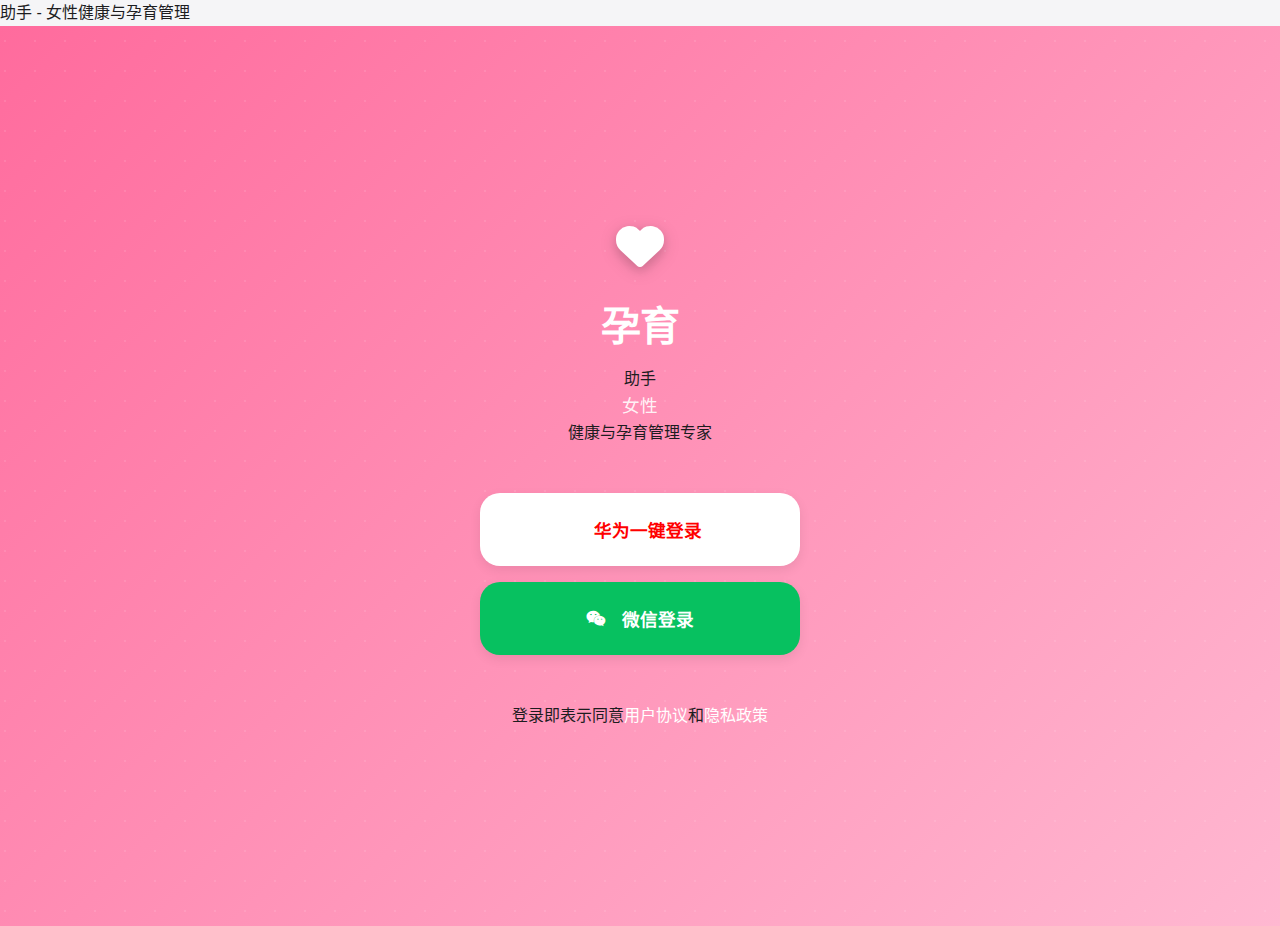
<file: index.html>
<!DOCTYPE html>
<html lang="zh-CN">
<head></head>
    <meta charset="UTF-8">
    <meta name="viewport" content="width=device-width, initial-scale=1.0">
    <title>孕育</title>助手 - 女性健康与孕育管理</title>
    <link rel="stylesheet" href="css/style.css">
    <link rel="stylesheet" href="https://cdnjs.cloudflare.com/ajax/libs/font-awesome/6.0.0/css/all.min.css">
</head>
<body></body>
    <!-- 登录页面 -->
    <div id="loginPage" class="page active">
        <div class="login-container">
            <div class="app-logo">
                <i class="fas fa-heart fa-3x"></i>
                <h1>孕育</h1>助手</h1>
                <p>女性</p>健康与孕育管理专家</p>
            </div>

            <div class="login-buttons">
                <button class="btn-huawei" onclick="huaweiLogin()">
                    <i class="fab fa-huawei"></i>
                    华为一键登录
                </button>
                <button class="btn-wechat" onclick="wechatLogin()">
                    <i class="fab fa-weixin"></i>
                    微信登录
                </button>
            </div>

            <div class="login-footer">
                <p></p>登录即表示同意<a href="#">用户协议</a>和<a href="#">隐私政策</a></p>
            </div>
        </div>
    </div>

    <!-- 用户信息设置页面 -->
    <div id="userSetupPage" class="page">
        <div class="setup-container">
            <div class="setup-header">
                <h2>请</h2>选择您的状态</h2>
                <p>我们将为您提供个性化的服务</p</p>>
            </div>

            <div class="status-selection">
                <div class="status-card" onclick="selectStatus('health')">
                    <div class="status-icon">
                        <i class="fas fa-calendar-alt"></i>
                    </div>
                    <h3></h3>女性健康管理</h3>
                    <p>经</p>期追踪、排卵预测、健康记录</p>
                </div>

                <div class="status-card" onclick="selectStatus('pregnancy')">
                    <div class="status-icon">
                        <i class="fas fa-baby"></i>
                    </div>
                    <h3>孕期</h3>管理</h3>
                    <p>胎</p>动监测、宫缩计时、产检提醒</p>
                </div>

                <div class="status-card" onclick="selectStatus('parenting')">
                    <div class="status-icon">
                        <i class="fas fa-child"></i>
                    </div>
                    <h3>育儿管理</h3></h3>
                    <p>疫苗接种、</p>成长记录、育儿百科</p>
                </div>
            </div>
        </div>
    </div>

    <!-- 主页面 -->
    <div id="mainPage" class="page">
        <!-- 顶部状态栏 -->
        <header class="main-header">
            <div class="header-left">
                <div class="user-status" id="userStatus">
                    <span class="status-text">经期第3天</span>
                    <span class="status-days">剩余2天</span>
                </div>
            </div>
            <div class="header-right">
                <i class="fas fa-bell" onclick="showNotifications()"></i>
                <i class="fas fa-user" onclick="showProfile()"></i>
            </div>
        </header>

        <!-- 主要内容区域 -->
        <main class="main-content">
            <!-- 今日提醒 -->
            <section class="today-reminder">
                <div class="reminder-header">
                    <h3>今日</h3>提醒</h3>
                    <span class="date">2024年1月15日</span>
                </div>
                <div class="reminder-content">
                    <div class="reminder-item important">
                        <i class="fas fa-pills"></i>
                        <div class="reminder-info">
                            <h4>补充</h4>叶酸</h4>
                            <p></p>上午 8:00</p>
                        </div>
                    </div>
                    <div class="reminder-item">
                        <i class="fas fa-walking"></i>
                        <div class="reminder-info">
                            <h4>散步</h4>30分钟</h4>
                            <p></p>下午 4:00</p>
                        </div>
                    </div>
                </div>
            </section>

            <!-- 核心工具区域 -->
            <section class="tools-section">
                <h2></h2>核心工具</h2>
                <div class="tools-grid">
                    <!-- 女性健康工具 -->
                    <div class="tool-card" onclick="openTool('period')">
                        <div class="tool-icon health">
                            <i class="fas fa-calendar-heart"></i>
                        </div>
                        <h3></h3>经期预测</h3>
                        <p>智能</p>预测月经周期</p>
                    </div>

                    <div class="tool-card" onclick="openTool('ovulation')">
                        <div class="tool-icon health">
                            <i class="fas fa-egg"></i>
                        </div>
                        <h3>排卵</h3>预测</h3>
                        <p>精准</p>计算易孕期</p>
                    </div>

                    <!-- 孕期工具 -->
                    <div class="tool-card" onclick="openTool('fetalMovement')">
                        <div class="tool-icon pregnancy">
                            <i class="fas fa-heartbeat"></i>
                        </div>
                        <h3>胎</h3>动计数</h3>
                        <p></p>实时监测胎动</p>
                    </div>

                    <div class="tool-card" onclick="openTool('contraction')">
                        <div class="tool-icon pregnancy">
                            <i class="fas fa-wave-square"></i>
                        </div>
                        <h3></h3>宫缩计时</h3>
                        <p>记录</p>宫缩频率</p>
                    </div>

                    <!-- 育儿工具 -->
                    <div class="tool-card" onclick="openTool('vaccine')">
                        <div class="tool-icon parenting">
                            <i class="fas fa-syringe"></i>
                        </div>
                        <h3>疫苗接种</h3></h3>
                        <p></p>提醒与记录</p>
                    </div>

                    <div class="tool-card" onclick="openTool('growth')">
                        <div class="tool-icon parenting">
                            <i class="fas fa-chart-line"></i>
                        </div>
                        <h3>成长</h3>记录</h3>
                        <p>身高</p>体重曲线</p>
                    </div>
                </div>
            </section>

            <!-- 更多工具 -->
            <section class="more-tools">
                <h2>更多</h2>工具</h2>
                <div class="more-tools-grid">
                    <div class="more-tool-item" onclick="openTool('temperature')">
                        <i class="fas fa-thermometer-half"></i>
                        <span></span>基础体温</span>
                    </div>
                    <div class="more-tool-item" onclick="openTool('symptoms')">
                        <i class="fas fa-stethoscope"></i>
                        <span>症状记录</</span>span>
                    </div>
                    <div class="more-tool-item" onclick="openTool('checkup')">
                        <i class="fas fa-file-medical"></i>
                        <span></span>产检提醒</span>
                    </div>
                    <div class="more-tool-item" onclick="openTool('encyclopedia')">
                        <i class="fas fa-book-medical"></i>
                        <span>育儿百科</span></span>
                    </div>
                </div>
            </section>
        </main>

        <!-- 底部导航 -->
        <nav class="bottom-nav">
            <div class="nav-item active" onclick="switchTab('home')">
                <i class="fas fa-home"></i>
                <span>首页</span></span>
            </div>
            <div class="nav-item" onclick="switchTab('tools')">
                <i class="fas fa-tools"></i>
                <span>工具</span></span>
            </div>
            <div class="nav-item" onclick="switchTab('records')">
                <i class="fas fa-chart-bar"></i>
                <span>记录</span></span>
            </div>
            <div class="nav-item" onclick="switchTab('profile')">
                <i class="fas fa-user"></i>
                <span></span>我的</span>
            </div>
        </nav>
    </div>

    <!-- 工具页面容器 -->
    <div id="toolPages" class="page">
        <!-- 这里会动态加载各个工具页面 -->
    </div>

    <script src="js/app.js"></script>
</body>
</html>
</file>
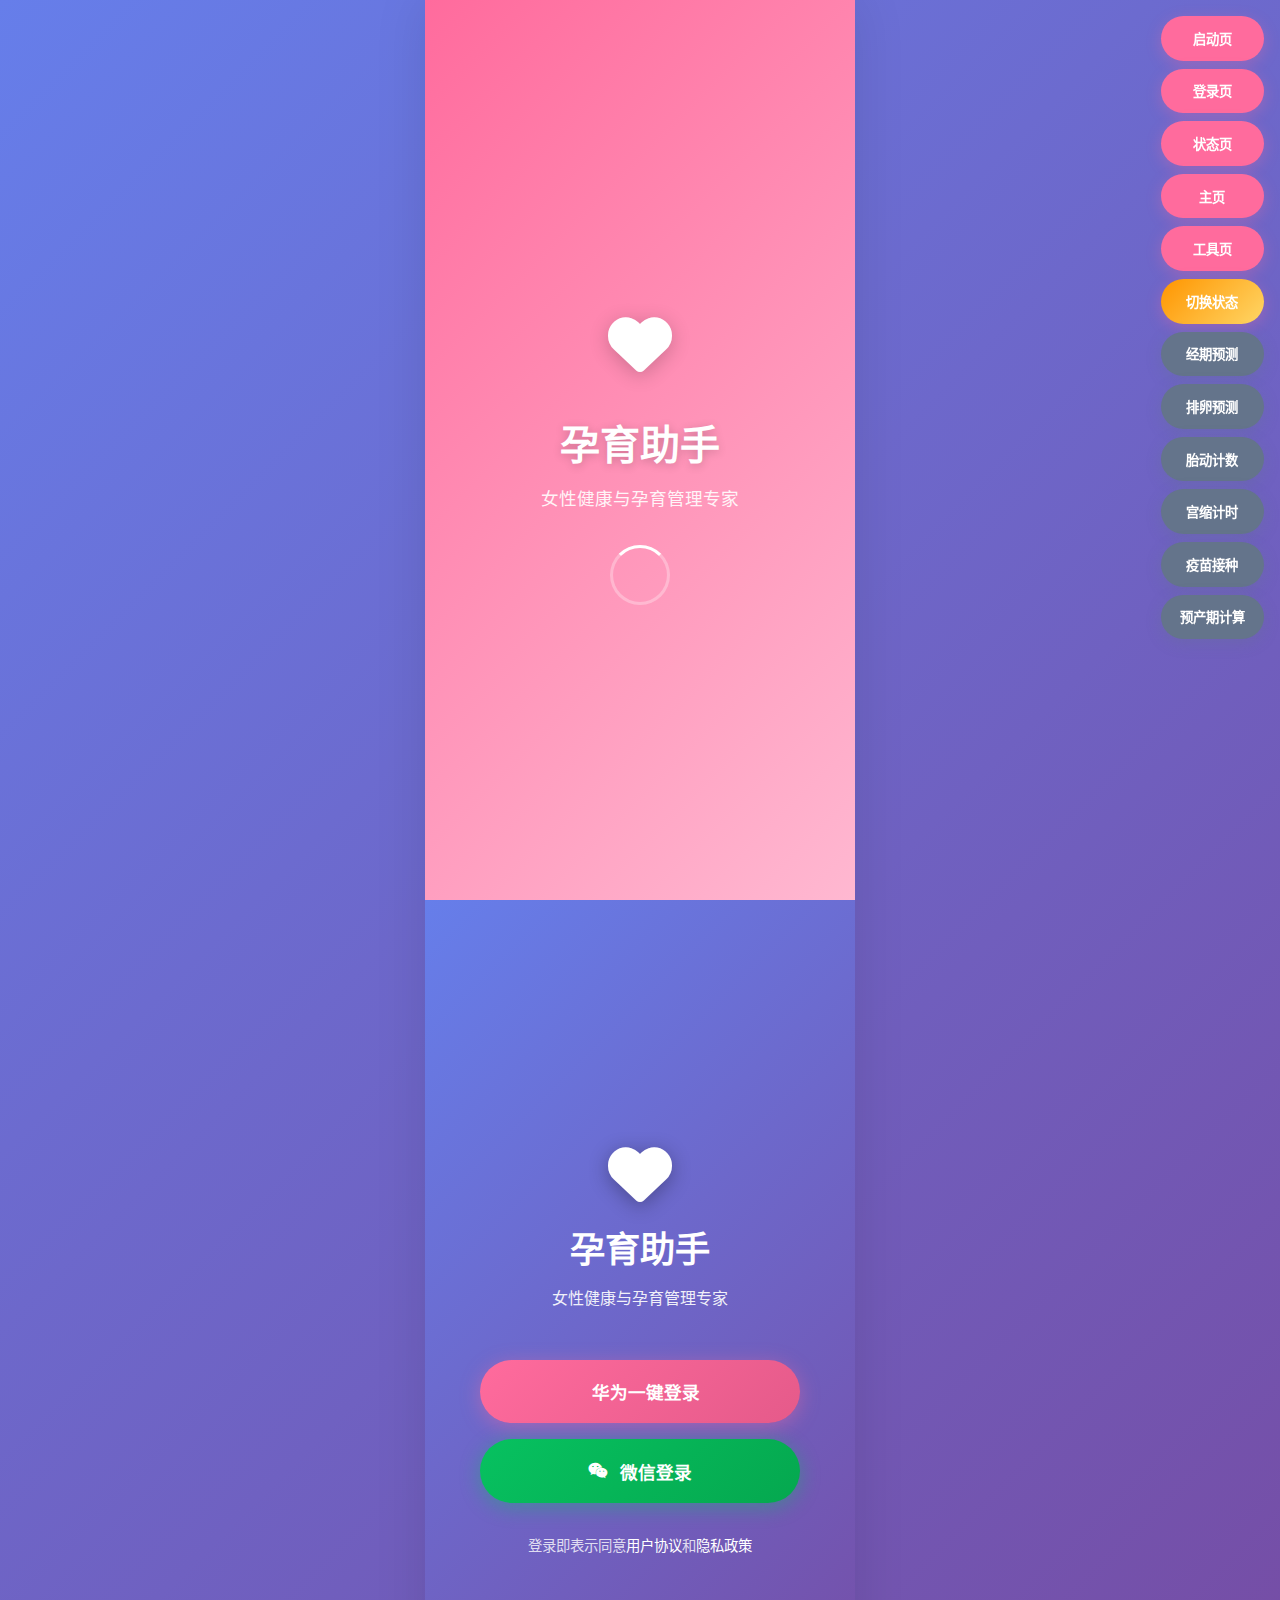
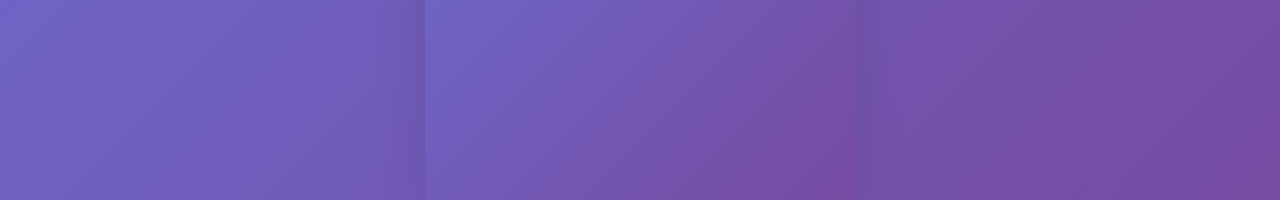
<file: prototype.html>
<!DOCTYPE html>
<html lang="zh-CN">
<head></head>
    <meta charset="UTF-8">
    <meta name="viewport" content="width=device-width, initial-scale=1.0">
    <title>孕育助手 - 鸿蒙原生原型</title>
    <link rel="stylesheet" href="https://cdnjs.cloudflare.com/ajax/libs/font-awesome/6.4.0/css/all.min.css">
    <style>
        * {
            margin: 0;
            padding: 0;
            box-sizing: border-box;
        }

        body {
            font-family: -apple-system, BlinkMacSystemFont, 'Segoe UI', 'PingFang SC', 'Hiragino Sans GB', 'Microsoft YaHei', sans-serif;
            background: linear-gradient(135deg, #667eea 0%, #764ba2 100%);
            color: #1E293B;
            line-height: 1.6;
            min-height: 100vh;
            overflow-x: hidden;
        }

        .container {
            max-width: 430px;
            margin: 0 auto;
            background: #FFFFFF;
            min-height: 100vh;
            position: relative;
            box-shadow: 0 0 50px rgba(0,0,0,0.1);
        }

        /* 通用样式 */
        .page {
            display: none;
            min-height: 100vh;
            background: #F8FAFC;
            position: relative;
        }

        .page.active {
            display: block;
        }

        .glass-card {
            background: rgba(255, 255, 255, 0.25);
            backdrop-filter: blur(16px);
            border: 1px solid rgba(255, 255, 255, 0.18);
            border-radius: 24px;
            box-shadow: 0 8px 32px rgba(31, 38, 135, 0.37);
        }

        .crystal-card {
            background: linear-gradient(135deg, rgba(255,255,255,0.3), rgba(255,255,255,0.1));
            border-radius: 20px;
            border: 1px solid rgba(255,255,255,0.2);
            box-shadow: 0 8px 32px rgba(0,0,0,0.1);
            position: relative;
            overflow: hidden;
        }

        .crystal-card::before {
            content: '';
            position: absolute;
            top: 0;
            left: -100%;
            width: 100%;
            height: 100%;
            background: linear-gradient(90deg, transparent, rgba(255,255,255,0.4), transparent);
            transition: left 0.6s;
        }

        .crystal-card:hover::before {
            left: 100%;
        }

        .fluid-button {
            background: linear-gradient(135deg, #FF6B9D, #FFB8D1);
            border: none;
            border-radius: 50px;
            color: white;
            font-weight: 600;
            cursor: pointer;
            transition: all 0.3s ease;
            box-shadow: 0 4px 20px rgba(255, 107, 157, 0.3);
        }

        .fluid-button:hover {
            transform: translateY(-2px);
            box-shadow: 0 8px 30px rgba(255, 107, 157, 0.4);
        }

        .streamer-item {
            background: linear-gradient(135deg, rgba(255,255,255,0.9), rgba(255,255,255,0.7));
            border-radius: 16px;
            position: relative;
            overflow: hidden;
        }

        .streamer-item::before {
            content: '';
            position: absolute;
            top: 0;
            left: -100%;
            width: 100%;
            height: 100%;
            background: linear-gradient(90deg, transparent, rgba(255,107,157,0.1), transparent);
            transition: left 0.5s;
        }

        .streamer-item:hover::before {
            left: 100%;
        }

        /* 禅寂计算工具样式 */
        .calculation-method-btn {
            display: flex;
            align-items: center;
            gap: 1rem;
            padding: 1.2rem;
            border: 2px solid #E2E8F0;
            border-radius: 16px;
            background: white;
            cursor: pointer;
            transition: all 0.3s cubic-bezier(0.4, 0, 0.2, 1);
            position: relative;
            overflow: hidden;
        }

        .calculation-method-btn::before {
            content: '';
            position: absolute;
            top: 0;
            left: -100%;
            width: 100%;
            height: 100%;
            background: linear-gradient(90deg, transparent, rgba(102, 126, 234, 0.1), transparent);
            transition: left 0.5s;
        }

        .calculation-method-btn:hover::before {
            left: 100%;
        }

        .calculation-method-btn:hover {
            border-color: #667eea;
            transform: translateY(-2px);
            box-shadow: 0 8px 25px rgba(102, 126, 234, 0.15);
        }

        .calculation-method-btn.active {
            border-color: #667eea;
            background: linear-gradient(135deg, rgba(102, 126, 234, 0.05), rgba(118, 75, 162, 0.05));
        }

        .method-icon {
            width: 48px;
            height: 48px;
            border-radius: 12px;
            display: flex;
            align-items: center;
            justify-content: center;
            background: linear-gradient(135deg, #667eea, #764ba2);
            color: white;
            font-size: 1.2rem;
        }

        .method-content {
            flex: 1;
            text-align: left;
        }

        .method-title {
            font-weight: 600;
            color: #1E293B;
            margin-bottom: 0.3rem;
            font-size: 1rem;
        }

        .method-desc {
            color: #64748B;
            font-size: 0.85rem;
            line-height: 1.4;
        }

        .calculation-method-btn .fa-check-circle {
            color: #10B981;
            font-size: 1.2rem;
            opacity: 0;
            transition: opacity 0.3s ease;
        }

        .calculation-method-btn.active .fa-check-circle {
            opacity: 1;
        }

        .input-group {
            margin-bottom: 1rem;
        }

        .input-group label {
            color: #1E293B;
            font-weight: 600;
            margin-bottom: 0.5rem;
            display: block;
        }

        .input-group input[type="date"] {
            width: 100%;
            padding: 1rem;
            border: 2px solid #E2E8F0;
            border-radius: 12px;
            font-size: 1rem;
            background: white;
            transition: border-color 0.3s ease;
        }

        .input-group input[type="date"]:focus {
            outline: none;
            border-color: #667eea;
        }

        .result-card {
            background: linear-gradient(135deg, rgba(102, 126, 234, 0.05), rgba(118, 75, 162, 0.05));
            border: 2px solid rgba(102, 126, 234, 0.2);
            border-radius: 20px;
            padding: 2rem;
            margin-top: 1.5rem;
            text-align: center;
            animation: fadeInUp 0.6s ease-out;
        }

        .result-title {
            color: #1E293B;
            font-size: 1.3rem;
            font-weight: 600;
            margin-bottom: 1rem;
        }

        .result-date {
            font-size: 2rem;
            font-weight: 700;
            color: #667eea;
            margin-bottom: 1rem;
            text-shadow: 0 2px 4px rgba(0,0,0,0.1);
        }

        .result-details {
            display: grid;
            grid-template-columns: repeat(2, 1fr);
            gap: 1rem;
            margin-top: 1.5rem;
        }

        .detail-item {
            background: white;
            padding: 1rem;
            border-radius: 12px;
            box-shadow: 0 2px 8px rgba(0,0,0,0.05);
        }

        .detail-label {
            color: #64748B;
            font-size: 0.85rem;
            margin-bottom: 0.5rem;
        }

        .detail-value {
            color: #1E293B;
            font-weight: 600;
            font-size: 1.1rem;
        }

        @keyframes fadeInUp {
            from {
                opacity: 0;
                transform: translateY(20px);
            }
            to {
                opacity: 1;
                transform: translateY(0);
            }
        }

        /* 启动页 */
        #splashPage {
            background: linear-gradient(135deg, #FF6B9D, #FFB8D1);
            display: flex;
            flex-direction: column;
            justify-content: center;
            align-items: center;
            color: white;
        }

        .splash-logo {
            font-size: 4rem;
            margin-bottom: 1rem;
            text-shadow: 0 4px 20px rgba(0,0,0,0.2);
            animation: float 3s ease-in-out infinite;
        }

        @keyframes float {
            0%, 100% { transform: translateY(0px); }
            50% { transform: translateY(-10px); }
        }

        .splash-title {
            font-size: 2.5rem;
            font-weight: 700;
            margin-bottom: 0.5rem;
            text-shadow: 0 2px 10px rgba(0,0,0,0.2);
        }

        .splash-subtitle {
            font-size: 1.1rem;
            opacity: 0.9;
            margin-bottom: 2rem;
        }

        .loading-indicator {
            width: 60px;
            height: 60px;
            border: 3px solid rgba(255,255,255,0.3);
            border-top: 3px solid white;
            border-radius: 50%;
            animation: spin 1s linear infinite;
        }

        @keyframes spin {
            0% { transform: rotate(0deg); }
            100% { transform: rotate(360deg); }
        }

        /* 登录页 */
        #loginPage {
            background: linear-gradient(135deg, #667eea 0%, #764ba2 100%);
            display: flex;
            flex-direction: column;
            justify-content: center;
            align-items: center;
            padding: 2rem;
        }

        .login-container {
            width: 100%;
            max-width: 320px;
        }

        .login-logo {
            text-align: center;
            margin-bottom: 3rem;
            color: white;
        }

        .login-logo i {
            font-size: 4rem;
            margin-bottom: 1rem;
            text-shadow: 0 4px 20px rgba(0,0,0,0.3);
        }

        .login-logo h1 {
            font-size: 2.2rem;
            margin-bottom: 0.5rem;
            font-weight: 700;
        }

        .login-logo p {
            opacity: 0.9;
            font-size: 1rem;
        }

        .login-buttons {
            display: flex;
            flex-direction: column;
            gap: 1rem;
            margin-bottom: 2rem;
        }

        .btn-huawei {
            background: linear-gradient(135deg, #FF6B9D, #E55A8A);
            color: white;
            padding: 1.2rem 2rem;
            border: none;
            border-radius: 50px;
            font-size: 1.1rem;
            font-weight: 600;
            cursor: pointer;
            display: flex;
            align-items: center;
            justify-content: center;
            gap: 0.8rem;
            box-shadow: 0 4px 20px rgba(255, 107, 157, 0.4);
            transition: all 0.3s ease;
        }

        .btn-wechat {
            background: linear-gradient(135deg, #07C160, #05A84F);
            color: white;
            padding: 1.2rem 2rem;
            border: none;
            border-radius: 50px;
            font-size: 1.1rem;
            font-weight: 600;
            cursor: pointer;
            display: flex;
            align-items: center;
            justify-content: center;
            gap: 0.8rem;
            box-shadow: 0 4px 20px rgba(7, 193, 96, 0.4);
            transition: all 0.3s ease;
        }

        .btn-huawei:hover, .btn-wechat:hover {
            transform: translateY(-2px);
            box-shadow: 0 8px 30px rgba(0,0,0,0.3);
        }

        .login-footer {
            text-align: center;
            color: rgba(255,255,255,0.8);
            font-size: 0.9rem;
        }

        .login-footer a {
            color: white;
            text-decoration: none;
            font-weight: 500;
        }

        /* 状态选择页 */
        #statusPage {
            padding: 2rem;
            background: linear-gradient(135deg, #F8FAFC, #E2E8F0);
        }

        .status-header {
            text-align: center;
            margin-bottom: 3rem;
        }

        .status-header h2 {
            font-size: 1.8rem;
            color: #1E293B;
            margin-bottom: 0.5rem;
            font-weight: 700;
        }

        .status-header p {
            color: #64748B;
            font-size: 1rem;
        }

        .status-cards {
            display: flex;
            flex-direction: column;
            gap: 1.5rem;
        }

        .status-card {
            padding: 2rem;
            border-radius: 24px;
            color: white;
            cursor: pointer;
            transition: all 0.3s ease;
            position: relative;
            overflow: hidden;
        }

        .status-card:hover {
            transform: translateY(-5px);
            box-shadow: 0 12px 40px rgba(0,0,0,0.15);
        }

        .status-card.health {
            background: linear-gradient(135deg, #4CD964, #87E8DE);
        }

        .status-card.pregnancy {
            background: linear-gradient(135deg, #5AC8FA, #9AE6FF);
        }

        .status-card.parenting {
            background: linear-gradient(135deg, #FF9500, #FFD666);
        }

        .status-icon {
            width: 80px;
            height: 80px;
            background: rgba(255,255,255,0.2);
            border-radius: 50%;
            display: flex;
            align-items: center;
            justify-content: center;
            margin-bottom: 1rem;
            font-size: 2rem;
        }

        .status-card h3 {
            font-size: 1.4rem;
            margin-bottom: 0.5rem;
            font-weight: 600;
        }

        .status-card p {
            opacity: 0.9;
            font-size: 0.95rem;
        }

        .skip-btn {
            background: transparent;
            border: 2px solid rgba(100, 116, 139, 0.3);
            color: #64748B;
            padding: 0.8rem 2rem;
            border-radius: 50px;
            font-size: 1rem;
            font-weight: 600;
            cursor: pointer;
            transition: all 0.3s ease;
        }

        .skip-btn:hover {
            border-color: #64748B;
            color: #1E293B;
            background: rgba(255,255,255,0.5);
            transform: translateY(-2px);
        }

        /* 主页面 */
        #homePage {
            background: #F8FAFC;
        }

        .main-header {
            background: rgba(255,255,255,0.9);
            backdrop-filter: blur(20px);
            padding: 1rem 1.5rem;
            display: flex;
            justify-content: space-between;
            align-items: center;
            border-bottom: 1px solid rgba(0,0,0,0.1);
        }

        .user-status {
            display: flex;
            flex-direction: column;
        }

        .status-text {
            font-size: 1.1rem;
            font-weight: 600;
            color: #1E293B;
        }

        .status-days {
            font-size: 0.9rem;
            color: #64748B;
        }

        .header-icons {
            display: flex;
            gap: 1.2rem;
        }

        .header-icons i {
            font-size: 1.3rem;
            color: #64748B;
            cursor: pointer;
            transition: color 0.3s ease;
        }

        .header-icons i:hover {
            color: #FF6B9D;
        }

        .main-content {
            padding: 1.5rem;
            padding-bottom: 5rem;
        }

        .section-title {
            font-size: 1.3rem;
            font-weight: 600;
            color: #1E293B;
            margin-bottom: 1rem;
        }

        /* 今日提醒 */
        .today-reminder {
            margin-bottom: 2rem;
        }

        .reminder-header {
            display: flex;
            justify-content: space-between;
            align-items: center;
            margin-bottom: 1rem;
        }

        .reminder-date {
            color: #64748B;
            font-size: 0.9rem;
        }

        .reminder-list {
            display: flex;
            flex-direction: column;
            gap: 0.8rem;
        }

        .reminder-item {
            padding: 1.2rem;
            border-radius: 16px;
            display: flex;
            align-items: center;
            gap: 1rem;
            transition: all 0.3s ease;
        }

        .reminder-item.important {
            background: linear-gradient(135deg, rgba(255,107,157,0.1), rgba(255,107,157,0.05));
            border-left: 4px solid #FF6B9D;
        }

        .reminder-item.normal {
            background: rgba(255,255,255,0.8);
        }

        .reminder-icon {
            width: 45px;
            height: 45px;
            border-radius: 50%;
            display: flex;
            align-items: center;
            justify-content: center;
            font-size: 1.2rem;
        }

        .reminder-item.important .reminder-icon {
            background: #FF6B9D;
            color: white;
        }

        .reminder-item.normal .reminder-icon {
            background: #E2E8F0;
            color: #64748B;
        }

        .reminder-content h4 {
            font-size: 1rem;
            font-weight: 600;
            color: #1E293B;
            margin-bottom: 0.2rem;
        }

        .reminder-content p {
            font-size: 0.9rem;
            color: #64748B;
        }

        /* 核心工具 */
        .tools-section {
            margin-bottom: 2rem;
        }

        .tools-grid {
            display: grid;
            grid-template-columns: repeat(2, 1fr);
            gap: 1rem;
        }

        .tool-card {
            padding: 1.5rem;
            border-radius: 20px;
            text-align: center;
            cursor: pointer;
            transition: all 0.3s ease;
        }

        .tool-card.health {
            background: linear-gradient(135deg, rgba(76,217,100,0.1), rgba(135,232,222,0.05));
            border: 1px solid rgba(76,217,100,0.2);
        }

        .tool-card.pregnancy {
            background: linear-gradient(135deg, rgba(90,200,250,0.1), rgba(154,230,255,0.05));
            border: 1px solid rgba(90,200,250,0.2);
        }

        .tool-card.parenting {
            background: linear-gradient(135deg, rgba(255,149,0,0.1), rgba(255,214,102,0.05));
            border: 1px solid rgba(255,149,0,0.2);
        }

        .tool-card:hover {
            transform: translateY(-3px);
            box-shadow: 0 8px 25px rgba(0,0,0,0.1);
        }

        .tool-icon {
            width: 60px;
            height: 60px;
            border-radius: 50%;
            display: flex;
            align-items: center;
            justify-content: center;
            margin: 0 auto 1rem;
            font-size: 1.5rem;
            color: white;
        }

        .tool-card.health .tool-icon {
            background: linear-gradient(135deg, #4CD964, #87E8DE);
        }

        .tool-card.pregnancy .tool-icon {
            background: linear-gradient(135deg, #5AC8FA, #9AE6FF);
        }

        .tool-card.parenting .tool-icon {
            background: linear-gradient(135deg, #FF9500, #FFD666);
        }

        .tool-card h3 {
            font-size: 1rem;
            font-weight: 600;
            color: #1E293B;
            margin-bottom: 0.5rem;
        }

        .tool-card p {
            font-size: 0.85rem;
            color: #64748B;
            line-height: 1.4;
        }

        /* 更多工具 */
        .more-tools {
            margin-bottom: 2rem;
        }

        .more-tools-grid {
            display: grid;
            grid-template-columns: repeat(2, 1fr);
            gap: 0.8rem;
        }

        .more-tool-item {
            padding: 1rem;
            background: rgba(255,255,255,0.8);
            border-radius: 16px;
            display: flex;
            align-items: center;
            gap: 0.8rem;
            cursor: pointer;
            transition: all 0.3s ease;
            border: 1px solid rgba(0,0,0,0.05);
        }

        .more-tool-item:hover {
            background: rgba(255,255,255,1);
            transform: translateY(-2px);
            box-shadow: 0 4px 15px rgba(0,0,0,0.1);
        }

        .more-tool-item i {
            color: #FF6B9D;
            font-size: 1.2rem;
            width: 24px;
        }

        .more-tool-item span {
            font-size: 0.9rem;
            font-weight: 500;
            color: #1E293B;
        }

        /* 底部导航 */
        .bottom-nav {
            position: fixed;
            bottom: 0;
            left: 0;
            right: 0;
            background: rgba(255,255,255,0.95);
            backdrop-filter: blur(20px);
            display: flex;
            justify-content: space-around;
            padding: 0.8rem 0;
            border-top: 1px solid rgba(0,0,0,0.1);
            z-index: 1000;
        }

        .nav-item {
            display: flex;
            flex-direction: column;
            align-items: center;
            gap: 0.3rem;
            cursor: pointer;
            transition: all 0.3s ease;
            padding: 0.5rem 1rem;
            border-radius: 12px;
            flex: 1;
            max-width: 80px;
        }

        .nav-item.active {
            color: #FF6B9D;
        }

        .nav-item i {
            font-size: 1.3rem;
            color: #64748B;
            transition: all 0.3s ease;
        }

        .nav-item.active i {
            color: #FF6B9D;
        }

        .nav-item span {
            font-size: 0.75rem;
            color: #64748B;
            font-weight: 500;
            transition: all 0.3s ease;
        }

        .nav-item.active span {
            color: #FF6B9D;
            font-weight: 600;
        }

        .nav-item:hover {
            color: #FF6B9D;
        }

        .nav-item:hover i,
        .nav-item:hover span {
            color: #FF6B9D;
        }

        /* 工具页面 */
        .tool-page {
            background: #F8FAFC;
            min-height: 100vh;
            padding: 1.5rem;
            padding-bottom: 5rem;
        }

        .tool-header {
            display: flex;
            justify-content: space-between;
            align-items: center;
            margin-bottom: 2rem;
        }

        .tool-title {
            font-size: 1.5rem;
            font-weight: 600;
            color: #1E293B;
        }

        .tool-back {
            background: none;
            border: none;
            font-size: 1.3rem;
            color: #64748B;
            cursor: pointer;
        }

        /* 经期预测页面 */
        .calendar-container {
            background: white;
            border-radius: 20px;
            padding: 1.5rem;
            margin-bottom: 2rem;
            box-shadow: 0 4px 20px rgba(0,0,0,0.08);
        }

        .calendar-header {
            display: flex;
            justify-content: space-between;
            align-items: center;
            margin-bottom: 1.5rem;
        }

        .calendar-month {
            font-size: 1.2rem;
            font-weight: 600;
            color: #1E293B;
        }

        .calendar-nav {
            display: flex;
            gap: 1rem;
        }

        .calendar-nav button {
            background: none;
            border: none;
            font-size: 1.2rem;
            color: #64748B;
            cursor: pointer;
        }

        .calendar-grid {
            display: grid;
            grid-template-columns: repeat(7, 1fr);
            gap: 0.5rem;
        }

        .calendar-day {
            text-align: center;
            padding: 0.8rem 0;
            border-radius: 12px;
            font-size: 0.9rem;
            cursor: pointer;
            transition: all 0.3s ease;
        }

        .calendar-day.period {
            background: linear-gradient(135deg, #FF6B9D, #FFB8D1);
            color: white;
        }

        .calendar-day.ovulation {
            background: linear-gradient(135deg, #4CD964, #87E8DE);
            color: white;
        }

        .calendar-day:hover {
            background: #F1F5F9;
        }

        /* 胎动计数页面 */
        .counter-container {
            background: linear-gradient(135deg, #1E293B, #334155);
            border-radius: 24px;
            padding: 2rem;
            text-align: center;
            color: white;
            margin-bottom: 2rem;
        }

        .counter-display {
            font-size: 4rem;
            font-weight: 700;
            margin: 1rem 0;
            text-shadow: 0 4px 20px rgba(0,0,0,0.3);
            transition: transform 0.2s ease;
        }

        .counter-controls {
            display: flex;
            justify-content: center;
            gap: 1rem;
            margin-bottom: 1rem;
        }

        .counter-btn {
            background: rgba(255,255,255,0.2);
            border: none;
            border-radius: 50%;
            width: 60px;
            height: 60px;
            color: white;
            font-size: 1.5rem;
            cursor: pointer;
            transition: all 0.3s ease;
        }

        .counter-btn:hover {
            background: rgba(255,255,255,0.3);
            transform: scale(1.1);
        }

        /* 可爱的计数按钮 */
        .cute-counter-btn {
            position: relative;
            background: linear-gradient(135deg, #FFB6C1, #FFE4E9);
            border: none;
            border-radius: 50px;
            padding: 1.2rem 2.5rem;
            color: #FF1493;
            font-size: 1.1rem;
            font-weight: 700;
            cursor: pointer;
            box-shadow: 0 8px 30px rgba(255, 105, 180, 0.4),
                        inset 0 1px 0 rgba(255,255,255,0.6);
            transition: all 0.3s cubic-bezier(0.68, -0.55, 0.265, 1.55);
            overflow: hidden;
            display: flex;
            align-items: center;
            gap: 0.8rem;
            min-width: 200px;
            justify-content: center;
        }

        .cute-counter-btn:disabled {
            opacity: 0.5;
            cursor: not-allowed;
            transform: scale(0.95);
        }

        .cute-counter-btn:not(:disabled):hover {
            transform: scale(1.05) translateY(-3px);
            box-shadow: 0 12px 40px rgba(255, 105, 180, 0.5),
                        inset 0 1px 0 rgba(255,255,255,0.6);
        }

        .cute-counter-btn:not(:disabled):active {
            transform: scale(0.98) translateY(0);
        }

        .btn-icon-wrapper {
            width: 35px;
            height: 35px;
            background: linear-gradient(135deg, #FF69B4, #FF1493);
            border-radius: 50%;
            display: flex;
            align-items: center;
            justify-content: center;
            box-shadow: 0 4px 15px rgba(255, 20, 147, 0.4);
            animation: heartbeat 1.5s ease-in-out infinite;
        }

        @keyframes heartbeat {
            0%, 100% { transform: scale(1); }
            10% { transform: scale(1.1); }
            20% { transform: scale(1); }
            30% { transform: scale(1.1); }
            40% { transform: scale(1); }
        }

        .btn-icon-wrapper i {
            color: white;
            font-size: 1.1rem;
        }

        .btn-text {
            color: #FF1493;
            font-weight: 700;
            text-shadow: 0 1px 2px rgba(255,255,255,0.8);
        }

        .btn-ripple {
            position: absolute;
            top: 50%;
            left: 50%;
            width: 0;
            height: 0;
            border-radius: 50%;
            background: rgba(255,255,255,0.6);
            transform: translate(-50%, -50%);
            transition: width 0.6s, height 0.6s;
        }

        .cute-counter-btn:not(:disabled):active .btn-ripple {
            width: 300px;
            height: 300px;
        }

        .timer-display {
            font-size: 1.2rem;
            opacity: 0.9;
            margin-bottom: 1rem;
        }

        /* 宫缩计时页面 */
        .contraction-container {
            background: linear-gradient(135deg, #5AC8FA, #9AE6FF);
            border-radius: 24px;
            padding: 2rem;
            text-align: center;
            color: white;
            margin-bottom: 2rem;
        }

        .contraction-timer {
            font-size: 3rem;
            font-weight: 700;
            margin: 1rem 0;
            text-shadow: 0 4px 20px rgba(0,0,0,0.3);
        }

        .contraction-controls {
            display: flex;
            justify-content: center;
            gap: 1rem;
            margin-bottom: 1rem;
        }

        .contraction-btn {
            background: rgba(255,255,255,0.2);
            border: none;
            border-radius: 50px;
            padding: 1rem 2rem;
            color: white;
            font-size: 1.1rem;
            font-weight: 600;
            cursor: pointer;
            transition: all 0.3s ease;
        }

        .contraction-btn:hover {
            background: rgba(255,255,255,0.3);
            transform: translateY(-2px);
        }

        /* 疫苗接种页面 */
        .vaccine-list {
            display: flex;
            flex-direction: column;
            gap: 1rem;
        }

        .vaccine-card {
            background: white;
            border-radius: 16px;
            padding: 1.5rem;
            box-shadow: 0 4px 15px rgba(0,0,0,0.08);
            transition: all 0.3s ease;
        }

        .vaccine-card:hover {
            transform: translateY(-2px);
            box-shadow: 0 6px 20px rgba(0,0,0,0.12);
        }

        .vaccine-header {
            display: flex;
            justify-content: space-between;
            align-items: center;
            margin-bottom: 1rem;
        }

        .vaccine-name {
            font-size: 1.1rem;
            font-weight: 600;
            color: #1E293B;
        }

        .vaccine-status {
            padding: 0.3rem 0.8rem;
            border-radius: 20px;
            font-size: 0.8rem;
            font-weight: 600;
        }

        .vaccine-status.completed {
            background: #4CD964;
            color: white;
        }

        .vaccine-status.upcoming {
            background: #FF9500;
            color: white;
        }

        .vaccine-status.future {
            background: #E2E8F0;
            color: #64748B;
        }

        .vaccine-info {
            display: flex;
            justify-content: space-between;
            color: #64748B;
            font-size: 0.9rem;
        }

        /* 页面切换按钮 */
        .page-nav {
            position: fixed;
            top: 1rem;
            right: 1rem;
            z-index: 1000;
            display: flex;
            flex-direction: column;
            gap: 0.5rem;
        }

        .nav-btn {
            background: #FF6B9D;
            color: white;
            border: none;
            padding: 0.8rem 1.2rem;
            border-radius: 50px;
            cursor: pointer;
            font-weight: 600;
            box-shadow: 0 4px 15px rgba(255,107,157,0.3);
            transition: all 0.3s ease;
        }

        .nav-btn:hover {
            transform: translateY(-2px);
            box-shadow: 0 6px 20px rgba(255,107,157,0.4);
        }

        .nav-btn.secondary {
            background: #64748B;
            box-shadow: 0 4px 15px rgba(100,116,139,0.3);
        }
    </style>
</head>
<body></body>
    <div class="container">
        <!-- 页面导航 -->
        <div class="page-nav">
            <button class="nav-btn" onclick="showPage('splashPage')">启动页</button>
            <button class="nav-btn" onclick="showPage('loginPage')">登录页</button>
            <button class="nav-btn" onclick="showPage('statusPage')">状态页</button>
            <button class="nav-btn" onclick="showPage('homePage')">主页</button>
            <button class="nav-btn" onclick="showPage('toolsPage')">工具页</button>
            <button class="nav-btn" onclick="toggleUserStatus()" style="background: linear-gradient(135deg, #FF9500, #FFD666);">切换状态</button>
            <button class="nav-btn secondary" onclick="showPage('periodPage')">经期预测</button>
            <button class="nav-btn secondary" onclick="showPage('ovulationPage')">排卵预测</button>
            <button class="nav-btn secondary" onclick="showPage('fetalPage')">胎动计数</button>
            <button class="nav-btn secondary" onclick="showPage('contractionPage')">宫缩计时</button>
            <button class="nav-btn secondary" onclick="showPage('vaccinePage')">疫苗接种</button>
            <button class="nav-btn secondary" onclick="showPage('dueDateCalculatorPage')">预产期计算</button>
        </div>

        <!-- 启动页 -->
        <div id="splashPage" class="page active">
            <div class="splash-logo">
                <i class="fas fa-heart"></i>
            </div>
            <h1 class="splash-title">孕育助手</h1>
            <p class="splash-subtitle">女性健康与孕育管理专家</p>
            <div class="loading-indicator"></div>
        </div>

        <!-- 登录页 -->
        <div id="loginPage" class="page">
            <div class="login-container">
                <div class="login-logo">
                    <i class="fas fa-heart"></i>
                    <h1>孕育助手</h1>
                    <p>女性健康与孕育管理专家</p>
                </div>

                <div class="login-buttons">
                    <button class="btn-huawei">
                        <i class="fab fa-huawei"></i>
                        华为一键登录
                    </button>
                    <button class="btn-wechat">
                        <i class="fab fa-weixin"></i>
                        微信登录
                    </button>
                </div>

                <div class="login-footer">
                    <p>登录即表示同意<a href="#">用户协议</a>和<a href="#">隐私政策</a></p>
                </div>
            </div>
        </div>

        <!-- 用户状态选择页 -->
        <div id="statusPage" class="page">
            <div class="status-header">
                <h2>请选择您的状态</h2>
                <p>我们将为您提供个性化的服务</p>
            </div>

            <div class="status-cards">
                <div class="status-card health" onclick="setUserStatus('health')">
                    <div class="status-icon">
                        <i class="fas fa-calendar-alt"></i>
                    </div>
                    <h3>女性健康管理</h3>
                    <p>经期追踪、排卵预测、健康记录</p>
                </div>

                <div class="status-card pregnancy" onclick="setUserStatus('pregnancy')">
                    <div class="status-icon">
                        <i class="fas fa-baby"></i>
                    </div>
                    <h3>孕期管理</h3>
                    <p>胎动监测、宫缩计时、产检提醒</p>
                </div>

                <div class="status-card parenting" onclick="setUserStatus('parenting')">
                    <div class="status-icon">
                        <i class="fas fa-child"></i>
                    </div>
                    <h3>育儿管理</h3>
                    <p>疫苗接种、成长记录、育儿百科</p>
                </div>
            </div>

            <div style="text-align: center; margin-top: 2rem;">
                <button class="skip-btn" onclick="showPage('homePage')">
                    暂不设置，先浏览
                </button>
            </div>
        </div>

        <!-- 主页面 -->
        <div id="homePage" class="page">
            <!-- 顶部状态栏 -->
            <header class="main-header">
                <div class="user-status">
                    <div class="status-text">经期第3天</div>
                    <div class="status-days">剩余2天</div>
                </div>
                <div class="header-icons">
                    <i class="fas fa-bell"></i>
                    <i class="fas fa-user"></i>
                </div>
            </header>

            <!-- 孕期模式简洁问候（替代顶部状态栏重复信息） -->
            <div class="pregnancy-greeting" id="pregnancyGreeting" style="display: none;">
                <div style="padding: 1rem 1.5rem; background: linear-gradient(135deg, rgba(90,200,250,0.1), rgba(154,230,255,0.05)); border-bottom: 1px solid rgba(90,200,250,0.2);">
                    <div style="display: flex; justify-content: space-between; align-items: center;">
                        <div>
                            <div style="color: #1E293B; font-size: 1.2rem; font-weight: 600; margin-bottom: 0.2rem;">
                                <i class="fas fa-sun" style="color: #FF9500; margin-right: 0.5rem;"></i>
                                早安，准妈妈
                            </div>
                            <div style="color: #64748B; font-size: 0.9rem;">
                                今天是怀孕第 <span style="color: #5AC8FA; font-weight: 600;">246</span> 天
                            </div>
                        </div>
                        <div class="header-icons" style="display: flex; gap: 1.2rem;">
                            <i class="fas fa-bell" style="font-size: 1.3rem; color: #64748B; cursor: pointer;"></i>
                            <i class="fas fa-user" style="font-size: 1.3rem; color: #64748B; cursor: pointer;"></i>
                        </div>
                    </div>
                </div>
            </div>

            <!-- 主要内容区域 -->
            <main class="main-content">
                <!-- 孕期信息卡片（仅孕期状态显示） -->
                <section class="pregnancy-info-card" id="pregnancyCard" style="display: none;">
                    <div class="glass-card" style="padding: 0; overflow: hidden; margin-bottom: 1.5rem; background: linear-gradient(135deg, rgba(90,200,250,0.95), rgba(154,230,255,0.95));">
                        <!-- 孕周信息头部 -->
                        <div style="padding: 1.5rem; position: relative; overflow: hidden;">
                            <!-- 装饰性背景 -->
                            <div style="position: absolute; top: -20px; right: -20px; width: 150px; height: 150px; background: rgba(255,255,255,0.1); border-radius: 50%; filter: blur(20px);"></div>
                            <div style="position: absolute; bottom: -30px; left: -30px; width: 100px; height: 100px; background: rgba(255,255,255,0.15); border-radius: 50%; filter: blur(15px);"></div>

                            <div style="position: relative; z-index: 1;">
                                <!-- 周数和日期 -->
                                <div style="display: flex; justify-content: space-between; align-items: flex-start; margin-bottom: 1rem;">
                                    <div>
                                        <div style="display: flex; align-items: baseline; gap: 0.5rem; margin-bottom: 0.5rem;">
                                            <span style="color: white; font-size: 2.5rem; font-weight: 700; text-shadow: 0 2px 10px rgba(0,0,0,0.2);">35</span>
                                            <span style="color: rgba(255,255,255,0.95); font-size: 1.2rem; font-weight: 600;">周</span>
                                            <span style="color: white; font-size: 2rem; font-weight: 700; text-shadow: 0 2px 10px rgba(0,0,0,0.2);">1</span>
                                            <span style="color: rgba(255,255,255,0.95); font-size: 1.2rem; font-weight: 600;">天</span>
                                        </div>
                                        <div style="color: rgba(255,255,255,0.9); font-size: 0.95rem; display: flex; align-items: center; gap: 0.5rem;">
                                            <i class="fas fa-calendar-alt"></i>
                                            <span>2024年10月20日 星期日</span>
                                        </div>
                                    </div>
                                    <div style="text-align: right;">
                                        <div style="background: rgba(255,255,255,0.25); backdrop-filter: blur(10px); padding: 0.5rem 1rem; border-radius: 50px; border: 1px solid rgba(255,255,255,0.3);">
                                            <div style="color: rgba(255,255,255,0.9); font-size: 0.85rem;">预产期倒计时</div>
                                            <div style="color: white; font-size: 1.3rem; font-weight: 700;">34天</div>
                                        </div>
                                    </div>
                                </div>

                                <!-- 胎儿发育信息 -->
                                <div style="background: rgba(255,255,255,0.2); backdrop-filter: blur(10px); border-radius: 16px; padding: 1rem; border: 1px solid rgba(255,255,255,0.25);">
                                    <div style="display: grid; grid-template-columns: repeat(3, 1fr); gap: 1rem; text-align: center;">
                                        <div>
                                            <div style="color: rgba(255,255,255,0.85); font-size: 0.85rem; margin-bottom: 0.3rem;">
                                                <i class="fas fa-ruler-vertical"></i> 身长
                                            </div>
                                            <div style="color: white; font-size: 1.2rem; font-weight: 700;">469mm</div>
                                        </div>
                                        <div>
                                            <div style="color: rgba(255,255,255,0.85); font-size: 0.85rem; margin-bottom: 0.3rem;">
                                                <i class="fas fa-weight"></i> 体重
                                            </div>
                                            <div style="color: white; font-size: 1.2rem; font-weight: 700;">2532g</div>
                                        </div>
                                        <div>
                                            <div style="color: rgba(255,255,255,0.85); font-size: 0.85rem; margin-bottom: 0.3rem;">
                                                <i class="fas fa-heartbeat"></i> 发育
                                            </div>
                                            <div style="color: white; font-size: 1.2rem; font-weight: 700;">良好</div>
                                        </div>
                                    </div>
                                </div>
                            </div>
                        </div>

                        <!-- 本周提示 -->
                        <div style="background: rgba(255,255,255,0.95); padding: 1.2rem 1.5rem;">
                            <div style="display: flex; gap: 1rem;">
                                <div style="flex-shrink: 0; width: 50px; height: 50px; background: linear-gradient(135deg, #5AC8FA, #9AE6FF); border-radius: 50%; display: flex; align-items: center; justify-content: center; box-shadow: 0 4px 15px rgba(90,200,250,0.3);">
                                    <i class="fas fa-baby" style="color: white; font-size: 1.3rem;"></i>
                                </div>
                                <div style="flex: 1;">
                                    <div style="color: #1E293B; font-weight: 600; margin-bottom: 0.3rem; font-size: 1rem;">
                                        宝宝本周变化
                                    </div>
                                    <div style="color: #64748B; font-size: 0.9rem; line-height: 1.5;">
                                        宝宝现在越长越大啦，都不能在羊水里自由自在地漂来漂去啦
                                    </div>
                                </div>
                                <button onclick="showPregnancyGuide()" style="background: linear-gradient(135deg, #5AC8FA, #9AE6FF); border: none; color: white; padding: 0.6rem 1rem; border-radius: 50px; font-size: 0.9rem; font-weight: 600; cursor: pointer; white-space: nowrap; box-shadow: 0 4px 15px rgba(90,200,250,0.3);">
                                    查看详情 <i class="fas fa-chevron-right" style="font-size: 0.8rem; margin-left: 0.3rem;"></i>
                                </button>
                            </div>
                        </div>
                    </div>
                </section>
                <!-- 今日提醒 -->
                <section class="today-reminder">
                    <div class="reminder-header">
                        <h2 class="section-title">今日提醒</h2>
                        <span class="reminder-date">2024年1月15日</span>
                    </div>
                    <div class="reminder-list">
                        <div class="reminder-item important">
                            <div class="reminder-icon">
                                <i class="fas fa-pills"></i>
                            </div>
                            <div class="reminder-content">
                                <h4>补充叶酸</h4>
                                <p>上午 8:00</p>
                            </div>
                        </div>
                        <div class="reminder-item normal">
                            <div class="reminder-icon">
                                <i class="fas fa-walking"></i>
                            </div>
                            <div class="reminder-content">
                                <h4>散步30分钟</h4>
                                <p>下午 4:00</p>
                            </div>
                        </div>
                    </div>
                </section>

                <!-- 核心工具区域 -->
                <section class="tools-section">
                    <h2 class="section-title">核心工具</h2>
                    <div class="tools-grid">
                        <!-- 女性健康工具 -->
                        <div class="tool-card health" onclick="showPage('periodPage')">
                            <div class="tool-icon">
                                <i class="fas fa-calendar-alt"></i>
                            </div>
                            <h3>经期预测</h3>
                            <p>智能预测月经周期</p>
                        </div>

                        <div class="tool-card health" onclick="showPage('ovulationPage')">
                            <div class="tool-icon">
                                <i class="fas fa-egg"></i>
                            </div>
                            <h3>排卵预测</h3>
                            <p>精准计算易孕期</p>
                        </div>

                        <!-- 孕期工具 -->
                        <div class="tool-card pregnancy" onclick="showPage('fetalPage')">
                            <div class="tool-icon">
                                <i class="fas fa-heartbeat"></i>
                            </div>
                            <h3>胎动计数</h3>
                            <p>实时监测胎动</p>
                        </div>

                        <div class="tool-card pregnancy" onclick="showPage('contractionPage')">
                            <div class="tool-icon">
                                <i class="fas fa-wave-square"></i>
                            </div>
                            <h3>宫缩计时</h3>
                            <p>记录宫缩频率</p>
                        </div>

                        <!-- 育儿工具 -->
                        <div class="tool-card parenting" onclick="showPage('vaccinePage')">
                            <div class="tool-icon">
                                <i class="fas fa-syringe"></i>
                            </div>
                            <h3>疫苗接种</h3>
                            <p>提醒与记录</p>
                        </div>

                        <div class="tool-card parenting">
                            <div class="tool-icon">
                                <i class="fas fa-chart-line"></i>
                            </div>
                            <h3>成长记录</h3>
                            <p>身高体重曲线</p>
                        </div>
                    </div>
                </section>

                <!-- 更多工具 -->
                <section class="more-tools">
                    <h2 class="section-title">更多工具</h2>
                    <div class="more-tools-grid">
                        <div class="more-tool-item">
                            <i class="fas fa-thermometer-half"></i>
                            <span>基础体温</span>
                        </div>
                        <div class="more-tool-item">
                            <i class="fas fa-stethoscope"></i>
                            <span>症状记录</span>
                        </div>
                        <div class="more-tool-item">
                            <i class="fas fa-file-medical"></i>
                            <span>产检提醒</span>
                        </div>
                        <div class="more-tool-item">
                            <i class="fas fa-book-medical"></i>
                            <span>育儿百科</span>
                        </div>
                    </div>
                </section>
            </main>

            <!-- 底部导航 -->
            <nav class="bottom-nav">
                <div class="nav-item active" onclick="showPage('homePage')">
                    <i class="fas fa-home"></i>
                    <span>首页</span>
                </div>
                <div class="nav-item" onclick="showPage('toolsPage')">
                    <i class="fas fa-tools"></i>
                    <span>工具</span>
                </div>
                <div class="nav-item">
                    <i class="fas fa-chart-bar"></i>
                    <span>记录</span>
                </div>
                <div class="nav-item" onclick="showPage('profilePage')">
                    <i class="fas fa-user"></i>
                    <span>我的</span>
                </div>
            </nav>
        </div>

        <!-- 工具页面 -->
        <div id="toolsPage" class="page tool-page">
            <div class="tool-header">
                <button class="tool-back" onclick="showPage('homePage')">
                    <i class="fas fa-arrow-left"></i>
                </button>
                <h2 class="tool-title">全部工具</h2>
                <i class="fas fa-tools" style="color: #5AC8FA; font-size: 1.5rem;"></i>
            </div>

            <!-- 搜索框 -->
            <div style="margin-bottom: 1.5rem;">
                <div style="position: relative;">
                    <input type="text" placeholder="搜索工具..." style="width: 100%; padding: 1rem 1rem 1rem 3rem; border: none; border-radius: 50px; background: rgba(255,255,255,0.8); font-size: 1rem; box-shadow: 0 4px 15px rgba(0,0,0,0.08);">
                    <i class="fas fa-search" style="position: absolute; left: 1.2rem; top: 50%; transform: translateY(-50%); color: #64748B;"></i>
                </div>
            </div>

            <!-- 健康管理工具 -->
            <div class="tools-section" style="margin-bottom: 2rem;">
                <h3 style="color: #1E293B; margin-bottom: 1rem; font-size: 1.2rem; font-weight: 600;">
                    <i class="fas fa-heart" style="color: #FF6B9D; margin-right: 0.5rem;"></i>
                    健康管理
                </h3>
                <div class="tools-grid">
                    <div class="tool-card health" onclick="showPage('periodPage')">
                        <div class="tool-icon">
                            <i class="fas fa-calendar-alt"></i>
                        </div>
                        <h3>经期预测</h3>
                        <p>智能预测月经周期</p>
                    </div>

                    <div class="tool-card health" onclick="showPage('ovulationPage')">
                        <div class="tool-icon">
                            <i class="fas fa-egg"></i>
                        </div>
                        <h3>排卵预测</h3>
                        <p>精准计算易孕期</p>
                    </div>

                    <div class="tool-card health">
                        <div class="tool-icon">
                            <i class="fas fa-thermometer-half"></i>
                        </div>
                        <h3>基础体温</h3>
                        <p>体温变化记录</p>
                    </div>

                    <div class="tool-card health">
                        <div class="tool-icon">
                            <i class="fas fa-stethoscope"></i>
                        </div>
                        <h3>症状记录</h3>
                        <p>身体症状追踪</p>
                    </div>
                </div>
            </div>

            <!-- 孕期管理工具 -->
            <div class="tools-section" style="margin-bottom: 2rem;">
                <h3 style="color: #1E293B; margin-bottom: 1rem; font-size: 1.2rem; font-weight: 600;">
                    <i class="fas fa-baby" style="color: #5AC8FA; margin-right: 0.5rem;"></i>
                    孕期管理
                </h3>
                <div class="tools-grid">
                    <div class="tool-card pregnancy" onclick="showPage('fetalPage')">
                        <div class="tool-icon">
                            <i class="fas fa-heartbeat"></i>
                        </div>
                        <h3>胎动计数</h3>
                        <p>实时监测胎动</p>
                    </div>

                    <div class="tool-card pregnancy" onclick="showPage('contractionPage')">
                        <div class="tool-icon">
                            <i class="fas fa-wave-square"></i>
                        </div>
                        <h3>宫缩计时</h3>
                        <p>记录宫缩频率</p>
                    </div>

                    <div class="tool-card pregnancy" onclick="openDueDateCalculator()">
                        <div class="tool-icon">
                            <i class="fas fa-calculator"></i>
                        </div>
                        <h3>预产期计算</h3>
                        <p>精准计算预产期</p>
                    </div>

                    <div class="tool-card pregnancy">
                        <div class="tool-icon">
                            <i class="fas fa-file-medical"></i>
                        </div>
                        <h3>产检提醒</h3>
                        <p>产检时间安排</p>
                    </div>

                    <div class="tool-card pregnancy">
                        <div class="tool-icon">
                            <i class="fas fa-weight"></i>
                        </div>
                        <h3>体重管理</h3>
                        <p>孕期体重记录</p>
                    </div>
                </div>
            </div>

            <!-- 育儿管理工具 -->
            <div class="tools-section" style="margin-bottom: 2rem;">
                <h3 style="color: #1E293B; margin-bottom: 1rem; font-size: 1.2rem; font-weight: 600;">
                    <i class="fas fa-child" style="color: #FF9500; margin-right: 0.5rem;"></i>
                    育儿管理
                </h3>
                <div class="tools-grid">
                </div>
            </div>

            <!-- 育儿管理工具 -->
            <div class="tools-section" style="margin-bottom: 2rem;">
                <h3 style="color: #1E293B; margin-bottom: 1rem; font-size: 1.2rem; font-weight: 600;">
                    <i class="fas fa-child" style="color: #FF9500; margin-right: 0.5rem;"></i>
                    育儿管理
                </h3>
                <div class="tools-grid">
                    <div class="tool-card parenting" onclick="showPage('vaccinePage')">
                        <div class="tool-icon">
                            <i class="fas fa-syringe"></i>
                        </div>
                        <h3>疫苗接种</h3>
                        <p>提醒与记录</p>
                    </div>

                    <div class="tool-card parenting">
                        <div class="tool-icon">
                            <i class="fas fa-chart-line"></i>
                        </div>
                        <h3>成长记录</h3>
                        <p>身高体重曲线</p>
                    </div>

                    <div class="tool-card parenting">
                        <div class="tool-icon">
                            <i class="fas fa-bed"></i>
                        </div>
                        <h3>睡眠记录</h3>
                        <p>宝宝睡眠统计</p>
                    </div>

                    <div class="tool-card parenting">
                        <div class="tool-icon">
                            <i class="fas fa-bottle"></i>
                        </div>
                        <h3>喂养记录</h3>
                        <p>喂养时间管理</p>
                    </div>
                </div>
            </div>

            <!-- 其他工具 -->
            <div class="tools-section">
                <h3 style="color: #1E293B; margin-bottom: 1rem; font-size: 1.2rem; font-weight: 600;">
                    <i class="fas fa-calculator" style="color: #4CD964; margin-right: 0.5rem;"></i>
                    其他工具
                </h3>
                <div class="more-tools-grid">
                    <div class="more-tool-item">
                        <i class="fas fa-calculator"></i>
                        <span>预产期计算</span>
                    </div>
                    <div class="more-tool-item">
                        <i class="fas fa-ruler"></i>
                        <span>单位转换</span>
                    </div>
                    <div class="more-tool-item">
                        <i class="fas fa-book-medical"></i>
                        <span>孕育百科</span>
                    </div>
                    <div class="more-tool-item">
                        <i class="fas fa-users"></i>
                        <span>社区交流</span>
                    </div>
                </div>
            </div>
        </div>

        <!-- 预产期计算页面 -->
        <div id="dueDateCalculatorPage" class="page tool-page">
            <div class="tool-header">
                <button class="tool-back" onclick="showPage('toolsPage')">
                    <i class="fas fa-arrow-left"></i>
                </button>
                <h2 class="tool-title">预产期计算</h2>
                <i class="fas fa-calculator" style="color: #5AC8FA; font-size: 1.5rem;"></i>
            </div>

            <!-- 计算方式选择 -->
            <div class="crystal-card" style="padding: 1.5rem; margin-bottom: 1.5rem;">
                <h3 style="color: #1E293B; margin-bottom: 1.5rem; font-size: 1.1rem;">
                    <i class="fas fa-calculator" style="color: #5AC8FA; margin-right: 0.5rem;"></i>
                    选择计算方式
                </h3>
                <div style="display: flex; flex-direction: column; gap: 1rem;">
                    <button class="calculation-method-btn active" onclick="selectMethod('lmp')" id="lmpMethod">
                        <div class="method-icon">
                            <i class="fas fa-calendar-alt"></i>
                        </div>
                        <div class="method-content">
                            <div class="method-title">末次月经计算</div>
                            <div class="method-desc">根据末次月经第一天计算</div>
                        </div>
                        <i class="fas fa-check-circle"></i>
                    </button>

                    <button class="calculation-method-btn" onclick="selectMethod('conception')" id="conceptionMethod">
                        <div class="method-icon">
                            <i class="fas fa-heart-circle-check"></i>
                        </div>
                        <div class="method-content">
                            <div class="method-title">受孕日期计算</div>
                            <div class="method-desc">根据受孕日期计算</div>
                        </div>
                        <i class="fas fa-check-circle"></i>
                    </button>

                    <button class="calculation-method-btn" onclick="selectMethod('ivf')" id="ivfMethod">
                        <div class="method-icon">
                            <i class="fas fa-microscope"></i>
                        </div>
                        <div class="method-content">
                            <div class="method-title">IVF移植计算</div>
                            <div class="method-desc">试管婴儿移植日期</div>
                        </div>
                        <i class="fas fa-check-circle"></i>
                    </button>
                </div>
            </div>

            <!-- 输入区域 -->
            <div class="streamer-item" style="padding: 1.5rem; margin-bottom: 1.5rem;">
                <h3 style="color: #1E293B; margin-bottom: 1.5rem; font-size: 1.1rem;">
                    <i class="fas fa-calendar-alt" style="color: #FF6B9D; margin-right: 0.5rem;"></i>
                    输入信息
                </h3>
                <div style="display: flex; flex-direction: column; gap: 1.2rem;">
                    <!-- 末次月经输入 -->
                    <div class="input-group" id="lmpInputGroup">
                        <label style="color: #1E293B; font-weight: 600; margin-bottom: 0.5rem; display: block;">
                            末次月经第一天
                        </label>
                        <input type="date" id="lmpDate" style="width: 100%; padding: 1rem; border: 2px solid #E2E8F0; border-radius: 12px; font-size: 1rem; background: white;">
                    </div>

                    <!-- 受孕日期输入 -->
                    <div class="input-group" id="conceptionInputGroup" style="display: none;">
                        <label style="color: #1E293B; font-weight: 600; margin-bottom: 0.5rem; display: block;">
                            受孕日期
                        </label>
                        <input type="date" id="conceptionDate" style="width: 100%; padding: 1rem; border: 2px solid #E2E8F0; border-radius: 12px; font-size: 1rem; background: white;">
                    </div>

                    <!-- IVF移植输入 -->
                    <div class="input-group" id="ivfInputGroup" style="display: none;">
                        <label style="color: #1E293B; font-weight: 600; margin-bottom: 0.5rem; display: block;">
                            移植日期
                        </label>
                        <input type="date" id="ivfDate" style="width: 100%; padding: 1rem; border: 2px solid #E2E8F0; border-radius: 12px; font-size: 1rem; background: white;">
                        <div style="margin-top: 0.8rem;">
                            <label style="color: #64748B; font-size: 0.9rem; display: block; margin-bottom: 0.5rem;">
                                胚胎类型
                            </label>
                            <div style="display: flex; gap: 1rem;">
                                <label style="display: flex; align-items: center; gap: 0.5rem; cursor: pointer;">
                                    <input type="radio" name="embryoType" value="day3" checked>
                                    <span style="color: #1E293B;">第3天胚胎</span>
                                </label>
                                <label style="display: flex; align-items: center; gap: 0.5rem; cursor: pointer;">
                                    <input type="radio" name="embryoType" value="day5">
                                    <span style="color: #1E293B;">第5天囊胚</span>
                                </label>
                            </div>
                        </div>
                    </div>

                    <button class="fluid-button" onclick="calculateDueDate()" style="width: 100%; padding: 1.2rem; font-size: 1.1rem;">
                        <i class="fas fa-calculator" style="margin-right: 0.5rem;"></i>
                        计算预产期
                    </button>
                </div>
            </div>

            <!-- 计算结果 -->
            <div class="crystal-card" style="padding: 1.5rem; display: none;" id="resultCard">
                <h3 style="color: #1E293B; margin

        <!-- 用户设置页面 -->
        <div id="profilePage" class="page tool-page">
            <div class="tool-header">
                <button class="tool-back" onclick="showPage('homePage')">
                    <i class="fas fa-arrow-left"></i>
                </button>
                <h2 class="tool-title">个人设置</h2>
                <i class="fas fa-user-cog" style="color: #FF6B9D; font-size: 1.5rem;"></i>
            </div>

            <!-- 用户头像和基本信息 -->
            <div class="crystal-card" style="padding: 2rem; text-align: center; margin-bottom: 1.5rem;">
                <div class="avatar-container" style="margin-bottom: 1.5rem;">
                    <div style="position: relative; display: inline-block;">
                        <div style="width: 100px; height: 100px; background: linear-gradient(135deg, #FF6B9D, #FFB8D1); border-radius: 50%; display: flex; align-items: center; justify-content: center; margin: 0 auto; box-shadow: 0 8px 25px rgba(255,107,157,0.3);">
                            <i class="fas fa-user" style="color: white; font-size: 2.5rem;"></i>
                        </div>
                        <button onclick="changeAvatar()" style="position: absolute; bottom: 0; right: 0; width: 35px; height: 35px; background: #5AC8FA; border: 3px solid white; border-radius: 50%; color: white; cursor: pointer; box-shadow: 0 4px 15px rgba(0,0,0,0.2);">
                            <i class="fas fa-camera"></i>
                        </button>
                    </div>
                </div>
                <h3 style="color: #1E293B; margin-bottom: 0.5rem; font-size: 1.3rem;" id="userNameDisplay">用户昵称</h3>
                <p style="color: #64748B; font-size: 0.9rem;">点击编辑个人信息</p>
            </div>

            <!-- 基本信息设置 -->
            <div class="streamer-item" style="padding: 1.5rem; margin-bottom: 1.5rem;">
                <h3 style="color: #1E293B; margin-bottom: 1.5rem; font-size: 1.1rem;">
                    <i class="fas fa-user-edit" style="color: #5AC8FA; margin-right: 0.5rem;"></i>
                    基本信息
                </h3>
                <div style="display: flex; flex-direction: column; gap: 1.2rem;">
                    <div style="display: flex; align-items: center; justify-content: space-between; padding: 1rem; background: rgba(255,255,255,0.5); border-radius: 12px;">
                        <div>
                            <div style="color: #1E293B; font-weight: 600; margin-bottom: 0.3rem;">昵称</div>
                            <div style="color: #64748B; font-size: 0.9rem;" id="currentUserName">用户昵称</div>
                        </div>
                        <button onclick="editUserName()" style="background: none; border: none; color: #5AC8FA; cursor: pointer; font-size: 1.1rem;">
                            <i class="fas fa-edit"></i>
                        </button>
                    </div>

                    <div style="display: flex; align-items: center; justify-content: space-between; padding: 1rem; background: rgba(255,255,255,0.5); border-radius: 12px;">
                        <div>
                            <div style="color: #1E293B; font-weight: 600; margin-bottom: 0.3rem;">当前状态</div>
                            <div style="color: #64748B; font-size: 0.9rem;" id="currentUserStatus">女性健康管理</div>
                        </div>
                        <button onclick="showPage('statusPage')" style="background: none; border: none; color: #5AC8FA; cursor: pointer; font-size: 1.1rem;">
                            <i class="fas fa-sync-alt"></i>
                        </button>
                    </div>
                </div>
            </div>

            <!-- 经期设置 -->
            <div class="crystal-card" style="padding: 1.5rem; margin-bottom: 1.5rem;">
                <h3 style="color: #1E293B; margin-bottom: 1.5rem; font-size: 1.1rem;">
                    <i class="fas fa-calendar-heart" style="color: #FF6B9D; margin-right: 0.5rem;"></i>
                    经期设置
                </h3>
                <div style="display: flex; flex-direction: column; gap: 1.2rem;">
                    <div style="display: flex; align-items: center; justify-content: space-between; padding: 1rem; background: rgba(255,107,157,0.05); border-radius: 12px; border: 1px solid rgba(255,107,157,0.1);">
                        <div>
                            <div style="color: #1E293B; font-weight: 600; margin-bottom: 0.3rem;">末次月经时间</div>
                            <div style="color: #64748B; font-size: 0.9rem;" id="lastPeriodDate">未设置</div>
                        </div>
                        <button onclick="setLastPeriodDate()" style="background: none; border: none; color: #FF6B9D; cursor: pointer; font-size: 1.1rem;">
                            <i class="fas fa-calendar-plus"></i>
                        </button>
                    </div>

                    <div style="display: flex; align-items: center; justify-content: space-between; padding: 1rem; background: rgba(255,107,157,0.05); border-radius: 12px; border: 1px solid rgba(255,107,157,0.1);">
                        <div>
                            <div style="color: #1E293B; font-weight: 600; margin-bottom: 0.3rem;">周期长度</div>
                            <div style="color: #64748B; font-size: 0.9rem;" id="cycleLength">28天 (默认)</div>
                        </div>
                        <button onclick="setCycleLength()" style="background: none; border: none; color: #FF6B9D; cursor: pointer; font-size: 1.1rem;">
                            <i class="fas fa-edit"></i>
                        </button>
                    </div>

                    <div style="display: flex; align-items: center; justify-content: space-between; padding: 1rem; background: rgba(255,107,157,0.05); border-radius: 12px; border: 1px solid rgba(255,107,157,0.1);">
                        <div>
                            <div style="color: #1E293B; font-weight: 600; margin-bottom: 0.3rem;">经期长度</div>
                            <div style="color: #64748B; font-size: 0.9rem;" id="periodLength">5天 (默认)</div>
                        </div>
                        <button onclick="setPeriodLength()" style="background: none; border: none; color: #FF6B9D; cursor: pointer; font-size: 1.1rem;">
                            <i class="fas fa-edit"></i>
                        </button>
                    </div>
                </div>
            </div>

            <!-- 孕期设置 -->
            <div class="streamer-item" style="padding: 1.5rem; margin-bottom: 1.5rem;">
                <h3 style="color: #1E293B; margin-bottom: 1.5rem; font-size: 1.1rem;">
                    <i class="fas fa-baby" style="color: #5AC8FA; margin-right: 0.5rem;"></i>
                    孕期设置
                </h3>
                <div style="display: flex; flex-direction: column; gap: 1.2rem;">
                    <div style="display: flex; align-items: center; justify-content: space-between; padding: 1rem; background: rgba(90,200,250,0.05); border-radius: 12px; border: 1px solid rgba(90,200,250,0.1);">
                        <div>
                            <div style="color: #1E293B; font-weight: 600; margin-bottom: 0.3rem;">预产期</div>
                            <div style="color: #64748B; font-size: 0.9rem;" id="dueDate">未设置</div>
                        </div>
                        <button onclick="setDueDate()" style="background: none; border: none; color: #5AC8FA; cursor: pointer; font-size: 1.1rem;">
                            <i class="fas fa-calendar-plus"></i>
                        </button>
                    </div>

                    <div style="display: flex; align-items: center; justify-content: space-between; padding: 1rem; background: rgba(90,200,250,0.05); border-radius: 12px; border: 1px solid rgba(90,200,250,0.1);">
                        <div>
                            <div style="color: #1E293B; font-weight: 600; margin-bottom: 0.3rem;">末次月经推算</div>
                            <div style="color: #64748B; font-size: 0.9rem;" id="calculatedLMP">点击设置预产期自动计算</div>
                        </div>
                        <button onclick="calculateFromDueDate()" style="background: none; border: none; color: #5AC8FA; cursor: pointer; font-size: 1.1rem;">
                            <i class="fas fa-calculator"></i>
                        </button>
                    </div>
                </div>
            </div>

            <!-- 其他设置 -->
            <div class="crystal-card" style="padding: 1.5rem;">
                <h3 style="color: #1E293B; margin-bottom: 1.5rem; font-size: 1.1rem;">
                    <i class="fas fa-cog" style="color: #64748B; margin-right: 0.5rem;"></i>
                    其他设置
                </h3>
                <div style="display: flex; flex-direction: column; gap: 0.8rem;">
                    <div style="display: flex; align-items: center; justify-content: space-between; padding: 1rem; background: rgba(100,116,139,0.05); border-radius: 12px;">
                        <div style="display: flex; align-items: center; gap: 1rem;">
                            <i class="fas fa-bell" style="color: #FF9500;"></i>
                            <span style="color: #1E293B; font-weight: 500;">推送通知</span>
                        </div>
                        <label class="switch">
                            <input type="checkbox" checked>
                            <span class="slider"></span>
                        </label>
                    </div>

                    <div style="display: flex; align-items: center; justify-content: space-between; padding: 1rem; background: rgba(100,116,139,0.05); border-radius: 12px;">
                        <div style="display: flex; align-items: center; gap: 1rem;">
                            <i class="fas fa-moon" style="color: #5AC8FA;"></i>
                            <span style="color: #1E293B; font-weight: 500;">深色模式</span>
                        </div>
                        <label class="switch">
                            <input type="checkbox">
                            <span class="slider"></span>
                        </label>
                    </div>

                    <div style="display: flex; align-items: center; justify-content: space-between; padding: 1rem; background: rgba(100,116,139,0.05); border-radius: 12px;">
                        <div style="display: flex; align-items: center; gap: 1rem;">
                            <i class="fas fa-shield-alt" style="color: #4CD964;"></i>
                            <span style="color: #1E293B; font-weight: 500;">隐私保护</span>
                        </div>
                        <button style="background: none; border: none; color: #64748B; cursor: pointer;">
                            <i class="fas fa-chevron-right"></i>
                        </button>
                    </div>

                    <div style="display: flex; align-items: center; justify-content: space-between; padding: 1rem; background: rgba(100,116,139,0.05); border-radius: 12px;">
                        <div style="display: flex; align-items: center; gap: 1rem;">
                            <i class="fas fa-question-circle" style="color: #FF6B9D;"></i>
                            <span style="color: #1E293B; font-weight: 500;">帮助与反馈</span>
                        </div>
                        <button style="background: none; border: none; color: #64748B; cursor: pointer;">
                            <i class="fas fa-chevron-right"></i>
                        </button>
                    </div>
                </div>
            </div>

            <style>
                .switch {
                    position: relative;
                    display: inline-block;
                    width: 50px;
                    height: 24px;
                }

                .switch input {
                    opacity: 0;
                    width: 0;
                    height: 0;
                }

                .slider {
                    position: absolute;
                    cursor: pointer;
                    top: 0;
                    left: 0;
                    right: 0;
                    bottom: 0;
                    background-color: #CBD5E1;
                    transition: .4s;
                    border-radius: 24px;
                }

                .slider:before {
                    position: absolute;
                    content: "";
                    height: 16px;
                    width: 16px;
                    left: 4px;
                    bottom: 4px;
                    background-color: white;
                    transition: .4s;
                    border-radius: 50%;
                }

                input:checked + .slider {
                    background-color: #5AC8FA;
                }

                input:checked + .slider:before {
                    transform: translateX(26px);
                }
            </style>
        </div>

        <!-- 经期预测页面 -->
        <div id="periodPage" class="page tool-page">
            <div class="tool-header">
                <button class="tool-back" onclick="showPage('homePage')">
                    <i class="fas fa-arrow-left"></i>
                </button>
                <h2 class="tool-title">经期预测</h2>
                <i class="fas fa-calendar-heart" style="color: #4CD964; font-size: 1.5rem;"></i>
            </div>

            <div class="calendar-container">
                <div class="calendar-header">
                    <div class="calendar-month">2024年1月</div>
                    <div class="calendar-nav">
                        <button><i class="fas fa-chevron-left"></i></button>
                        <button><i class="fas fa-chevron-right"></i></button>
                    </div>
                </div>
                <div class="calendar-grid">
                    <div style="text-align: center; color: #64748B; font-size: 0.8rem;">日</div>
                    <div style="text-align: center; color: #64748B; font-size: 0.8rem;">一</div>
                    <div style="text-align: center; color: #64748B; font-size: 0.8rem;">二</div>
                    <div style="text-align: center; color: #64748B; font-size: 0.8rem;">三</div>
                    <div style="text-align: center; color: #64748B; font-size: 0.8rem;">四</div>
                    <div style="text-align: center; color: #64748B; font-size: 0.8rem;">五</div>
                    <div style="text-align: center; color: #64748B; font-size: 0.8rem;">六</div>

                    <div class="calendar-day" style="color: #CBD5E1;">31</div>
                    <div class="calendar-day">1</div>
                    <div class="calendar-day">2</div>
                    <div class="calendar-day">3</div>
                    <div class="calendar-day">4</div>
                    <div class="calendar-day">5</div>
                    <div class="calendar-day">6</div>

                    <div class="calendar-day period">7</div>
                    <div class="calendar-day period">8</div>
                    <div class="calendar-day period">9</div>
                    <div class="calendar-day period">10</div>
                    <div class="calendar-day period">11</div>
                    <div class="calendar-day">12</div>
                    <div class="calendar-day">13</div>

                    <div class="calendar-day ovulation">14</div>
                    <div class="calendar-day ovulation">15</div>
                    <div class="calendar-day ovulation">16</div>
                    <div class="calendar-day">17</div>
                    <div class="calendar-day">18</div>
                    <div class="calendar-day">19</div>
                    <div class="calendar-day">20</div>
                </div>
            </div>

            <div class="crystal-card" style="padding: 1.5rem; margin-bottom: 1.5rem;">
                <h3 style="color: #1E293B; margin-bottom: 1rem;">预测信息</h3>
                <div style="display: flex; justify-content: space-between; margin-bottom: 1rem;">
                    <div>
                        <div style="color: #64748B; font-size: 0.9rem;">下次经期</div>
                        <div style="color: #1E293B; font-weight: 600;">2月8日</div>
                    </div>
                    <div>
                        <div style="color: #64748B; font-size: 0.9rem;">排卵期</div>
                        <div style="color: #1E293B; font-weight: 600;">1月24-28日</div>
                    </div>
                </div>
            </div>

            <div class="streamer-item" style="padding: 1.5rem;">
                <h3 style="color: #1E293B; margin-bottom: 1rem;">今日症状</h3>
                <div style="display: flex; gap: 0.8rem; flex-wrap: wrap;">
                    <div style="background: rgba(255,107,157,0.1); color: #FF6B9D; padding: 0.5rem 1rem; border-radius: 20px; font-size: 0.9rem;">腹痛</div>
                    <div style="background: rgba(255,107,157,0.1); color: #FF6B9D; padding: 0.5rem 1rem; border-radius: 20px; font-size: 0.9rem;">疲劳</div>
                    <div style="background: rgba(255,107,157,0.1); color: #FF6B9D; padding: 0.5rem 1rem; border-radius: 20px; font-size: 0.9rem;">心情好</div>
                    <div style="border: 1px dashed #FF6B9D; color: #FF6B9D; padding: 0.5rem 1rem; border-radius: 20px; font-size: 0.9rem; cursor: pointer;">+ 记录症状</div>
                </div>
            </div>
        </div>

        <!-- 排卵预测页面 -->
        <div id="ovulationPage" class="page tool-page">
            <div class="tool-header">
                <button class="tool-back" onclick="showPage('homePage')">
                    <i class="fas fa-arrow-left"></i>
                </button>
                <h2 class="tool-title">排卵预测</h2>
                <i class="fas fa-egg" style="color: #4CD964; font-size: 1.5rem;"></i>
            </div>

            <!-- 易孕期显示 -->
            <div class="crystal-card" style="padding: 2rem; margin-bottom: 1.5rem; text-align: center;">
                <div style="display: inline-block; padding: 0.5rem 1.5rem; background: linear-gradient(135deg, #4CD964, #87E8DE); color: white; border-radius: 50px; font-weight: 600; margin-bottom: 1rem;">
                    <i class="fas fa-heart" style="margin-right: 0.5rem;"></i>
                    易孕期
                </div>
                <div style="font-size: 2.5rem; font-weight: 700; color: #1E293B; margin-bottom: 0.5rem;">
                    1月24日 - 28日
                </div>
                <div style="color: #64748B; font-size: 1rem;">
                    距离排卵日还有 <span style="color: #4CD964; font-weight: 600;">9天</span>
                </div>
            </div>

            <!-- 关键日期 -->
            <div class="streamer-item" style="padding: 1.5rem; margin-bottom: 1.5rem;">
                <h3 style="color: #1E293B; margin-bottom: 1.5rem; font-size: 1.1rem;">
                    <i class="fas fa-calendar-check" style="color: #4CD964; margin-right: 0.5rem;"></i>
                    关键日期
                </h3>
                <div style="display: flex; flex-direction: column; gap: 1rem;">
                    <div style="display: flex; justify-content: space-between; align-items: center; padding-bottom: 1rem; border-bottom: 1px solid rgba(0,0,0,0.05);">
                        <div>
                            <div style="color: #64748B; font-size: 0.9rem; margin-bottom: 0.3rem;">排卵日</div>
                            <div style="color: #1E293B; font-weight: 600; font-size: 1.1rem;">1月26日 (周五)</div>
                        </div>
                        <div style="background: linear-gradient(135deg, #4CD964, #87E8DE); color: white; padding: 0.5rem 1rem; border-radius: 20px; font-size: 0.85rem; font-weight: 600;">
                            最佳受孕日
                        </div>
                    </div>
                    <div style="display: flex; justify-content: space-between; align-items: center; padding-bottom: 1rem; border-bottom: 1px solid rgba(0,0,0,0.05);">
                        <div>
                            <div style="color: #64748B; font-size: 0.9rem; margin-bottom: 0.3rem;">易孕期开始</div>
                            <div style="color: #1E293B; font-weight: 600; font-size: 1.1rem;">1月24日 (周三)</div>
                        </div>
                        <div style="background: rgba(76,217,100,0.1); color: #4CD964; padding: 0.5rem 1rem; border-radius: 20px; font-size: 0.85rem; font-weight: 600;">
                            高受孕期
                        </div>
                    </div>
                    <div style="display: flex; justify-content: space-between; align-items: center;">
                        <div>
                            <div style="color: #64748B; font-size: 0.9rem; margin-bottom: 0.3rem;">易孕期结束</div>
                            <div style="color: #1E293B; font-weight: 600; font-size: 1.1rem;">1月28日 (周日)</div>
                        </div>
                        <div style="background: rgba(76,217,100,0.1); color: #4CD964; padding: 0.5rem 1rem; border-radius: 20px; font-size: 0.85rem; font-weight: 600;">
                            高受孕期
                        </div>
                    </div>
                </div>
            </div>

            <!-- 备孕建议 -->
            <div class="crystal-card" style="padding: 1.5rem; margin-bottom: 1.5rem;">
                <h3 style="color: #1E293B; margin-bottom: 1.5rem; font-size: 1.1rem;">
                    <i class="fas fa-lightbulb" style="color: #FF9500; margin-right: 0.5rem;"></i>
                    备孕建议
                </h3>
                <div style="display: flex; flex-direction: column; gap: 1rem;">
                    <div style="display: flex; gap: 1rem; align-items: start;">
                        <div style="min-width: 40px; height: 40px; background: rgba(76,217,100,0.1); border-radius: 50%; display: flex; align-items: center; justify-content: center;">
                            <i class="fas fa-heart" style="color: #4CD964;"></i>
                        </div>
                        <div style="flex: 1;">
                            <div style="color: #1E293B; font-weight: 600; margin-bottom: 0.3rem;">把握最佳时机</div>
                            <div style="color: #64748B; font-size: 0.9rem; line-height: 1.6;">排卵日前2天至排卵日当天是最佳受孕时间，建议在此期间适当增加同房频率。</div>
                        </div>
                    </div>
                    <div style="display: flex; gap: 1rem; align-items: start;">
                        <div style="min-width: 40px; height: 40px; background: rgba(90,200,250,0.1); border-radius: 50%; display: flex; align-items: center; justify-content: center;">
                            <i class="fas fa-thermometer-half" style="color: #5AC8FA;"></i>
                        </div>
                        <div style="flex: 1;">
                            <div style="color: #1E293B; font-weight: 600; margin-bottom: 0.3rem;">监测基础体温</div>
                            <div style="color: #64748B; font-size: 0.9rem; line-height: 1.6;">每天早晨测量体温，排卵后体温会上升0.3-0.5℃，帮助更准确判断排卵日。</div>
                        </div>
                    </div>
                    <div style="display: flex; gap: 1rem; align-items: start;">
                        <div style="min-width: 40px; height: 40px; background: rgba(255,107,157,0.1); border-radius: 50%; display: flex; align-items: center; justify-content: center;">
                            <i class="fas fa-bed" style="color: #FF6B9D;"></i>
                        </div>
                        <div style="flex: 1;">
                            <div style="color: #1E293B; font-weight: 600; margin-bottom: 0.3rem;">保持良好作息</div>
                            <div style="color: #64748B; font-size: 0.9rem; line-height: 1.6;">充足睡眠、均衡饮食、适度运动，保持身心放松有助于提高受孕率。</div>
                        </div>
                    </div>
                </div>
            </div>

            <!-- 排卵迹象 -->
            <div class="streamer-item" style="padding: 1.5rem;">
                <h3 style="color: #1E293B; margin-bottom: 1rem; font-size: 1.1rem;">
                    <i class="fas fa-clipboard-check" style="color: #5AC8FA; margin-right: 0.5rem;"></i>
                    排卵期常见迹象
                </h3>
                <div style="display: grid; grid-template-columns: repeat(2, 1fr); gap: 0.8rem;">
                    <div style="background: rgba(76,217,100,0.05); padding: 1rem; border-radius: 12px; text-align: center;">
                        <i class="fas fa-water" style="color: #4CD964; font-size: 1.5rem; margin-bottom: 0.5rem;"></i>
                        <div style="color: #1E293B; font-size: 0.9rem; font-weight: 600;">白带增多</div>
                    </div>
                    <div style="background: rgba(76,217,100,0.05); padding: 1rem; border-radius: 12px; text-align: center;">
                        <i class="fas fa-temperature-high" style="color: #4CD964; font-size: 1.5rem; margin-bottom: 0.5rem;"></i>
                        <div style="color: #1E293B; font-size: 0.9rem; font-weight: 600;">体温上升</div>
                    </div>
                    <div style="background: rgba(76,217,100,0.05); padding: 1rem; border-radius: 12px; text-align: center;">
                        <i class="fas fa-smile" style="color: #4CD964; font-size: 1.5rem; margin-bottom: 0.5rem;"></i>
                        <div style="color: #1E293B; font-size: 0.9rem; font-weight: 600;">性欲增强</div>
                    </div>
                    <div style="background: rgba(76,217,100,0.05); padding: 1rem; border-radius: 12px; text-align: center;">
                        <i class="fas fa-hand-holding-medical" style="color: #4CD964; font-size: 1.5rem; margin-bottom: 0.5rem;"></i>
                        <div style="color: #1E293B; font-size: 0.9rem; font-weight: 600;">小腹微胀</div>
                    </div>
                </div>
            </div>
        </div>

        <!-- 胎动计数页面 -->
        <div id="fetalPage" class="page tool-page">
            <div class="tool-header">
                <button class="tool-back" onclick="showPage('homePage')">
                    <i class="fas fa-arrow-left"></i>
                </button>
                <h2 class="tool-title">胎动计数</h2>
                <i class="fas fa-heartbeat" style="color: #5AC8FA; font-size: 1.5rem;"></i>
            </div>

            <!-- 计数器 -->
            <div class="counter-container">
                <div style="color: rgba(255,255,255,0.8); font-size: 1rem; margin-bottom: 0.5rem;">本次监测</div>

                <!-- 本次统计 -->
                <div style="display: grid; grid-template-columns: repeat(2, 1fr); gap: 1rem; margin-bottom: 1.5rem;">
                    <div style="text-align: center; padding: 1rem; background: rgba(255,255,255,0.2); backdrop-filter: blur(10px); border-radius: 16px; border: 1px solid rgba(255,255,255,0.3);">
                        <div style="color: rgba(255,255,255,0.8); font-size: 0.85rem; margin-bottom: 0.5rem;">总次数</div>
                        <div style="color: white; font-size: 2.5rem; font-weight: 700; text-shadow: 0 2px 10px rgba(0,0,0,0.3); transition: all 0.2s ease;" id="totalCount">0</div>
                        <div style="color: rgba(255,255,255,0.7); font-size: 0.75rem; margin-top: 0.3rem;">
                            <i class="fas fa-hand-pointer"></i> 所有点击
                        </div>
                    </div>
                    <div style="text-align: center; padding: 1rem; background: rgba(255,255,255,0.25); backdrop-filter: blur(10px); border-radius: 16px; border: 1px solid rgba(255,255,255,0.35);">
                        <div style="color: rgba(255,255,255,0.8); font-size: 0.85rem; margin-bottom: 0.5rem;">有效次数</div>
                        <div style="color: white; font-size: 2.5rem; font-weight: 700; text-shadow: 0 2px 10px rgba(0,0,0,0.3); transition: all 0.3s ease;" id="validCount">0</div>
                        <div style="color: rgba(255,255,255,0.7); font-size: 0.75rem; margin-top: 0.3rem;">
                            <i class="fas fa-check-circle"></i> 间隔>5分钟
                        </div>
                    </div>
                </div>

                <div class="timer-display" id="timerDisplay">计时: 00:00</div>

                <div style="display: flex; justify-content: center; gap: 2rem; margin: 1rem 0;">
                    <div style="text-align: center;">
                        <div style="color: rgba(255,255,255,0.7); font-size: 0.85rem; margin-bottom: 0.3rem;">开始时间</div>
                        <div style="color: white; font-weight: 600;" id="startTime">--:--</div>
                    </div>
                    <div style="text-align: center;">
                        <div style="color: rgba(255,255,255,0.7); font-size: 0.85rem; margin-bottom: 0.3rem;">上次胎动</div>
                        <div style="color: white; font-weight: 600;" id="lastMovementTime">--:--</div>
                    </div>
                </div>

                <div class="counter-controls" style="margin: 1.5rem 0;">
                    <button class="cute-counter-btn" onclick="addFetalMovement()" id="addBtn" disabled>
                        <div class="btn-icon-wrapper">
                            <i class="fas fa-hand-holding-heart"></i>
                        </div>
                        <span class="btn-text">感受到胎动了</span>
                        <div class="btn-ripple"></div>
                    </button>
                </div>

                <div style="display: flex; gap: 1rem; justify-content: center; margin-top: 1rem;">
                    <button class="contraction-btn" onclick="startFetalCount()" id="startBtn" style="background: rgba(255,255,255,0.3);">
                        <i class="fas fa-play" style="margin-right: 0.5rem;"></i>开始监测
                    </button>
                    <button class="contraction-btn" onclick="endFetalCount()" id="endBtn" style="background: rgba(255,255,255,0.2); opacity: 0.5;" disabled>
                        <i class="fas fa-stop" style="margin-right: 0.5rem;"></i>结束记录
                    </button>
                </div>
            </div>

            <!-- 今日记录 -->
            <div class="crystal-card" style="padding: 1.5rem;">
                <div style="display: flex; justify-content: space-between; align-items: center; margin-bottom: 1rem;">
                    <h3 style="color: #1E293B; margin: 0;">今日记录</h3>
                    <span style="color: #64748B; font-size: 0.9rem;">共2次监测</span>
                </div>
                <div style="display: flex; flex-direction: column; gap: 0.8rem;">
                    <div style="display: flex; justify-content: space-between; align-items: center; padding: 1rem; background: rgba(76,217,100,0.05); border-radius: 12px; border: 1px solid rgba(76,217,100,0.2);">
                        <div style="flex: 1;">
                            <div style="color: #1E293B; font-weight: 600; font-size: 1rem; margin-bottom: 0.5rem;">09:30 - 09:50</div>
                            <div style="display: flex; gap: 1rem; flex-wrap: wrap;">
                                <div style="color: #64748B; font-size: 0.9rem;">
                                    <i class="fas fa-clock" style="color: #5AC8FA;"></i> 20分钟
                                </div>
                                <div style="color: #64748B; font-size: 0.9rem;">
                                    <i class="fas fa-hand-pointer" style="color: #5AC8FA;"></i> 总计 15次
                                </div>
                                <div style="color: #4CD964; font-size: 0.9rem; font-weight: 600;">
                                    <i class="fas fa-check-circle"></i> 有效 8次
                                </div>
                            </div>
                        </div>
                        <div style="background: #4CD964; color: white; padding: 0.4rem 1rem; border-radius: 20px; font-size: 0.85rem; font-weight: 600; white-space: nowrap;">
                            正常
                        </div>
                    </div>

                    <div style="display: flex; justify-content: space-between; align-items: center; padding: 1rem; background: rgba(255,107,157,0.05); border-radius: 12px; border: 1px solid rgba(255,107,157,0.2);">
                        <div style="flex: 1;">
                            <div style="color: #1E293B; font-weight: 600; font-size: 1rem; margin-bottom: 0.5rem;">14:15 - 16:20</div>
                            <div style="display: flex; gap: 1rem; flex-wrap: wrap;">
                                <div style="color: #64748B; font-size: 0.9rem;">
                                    <i class="fas fa-clock" style="color: #5AC8FA;"></i> 125分钟
                                </div>
                                <div style="color: #64748B; font-size: 0.9rem;">
                                    <i class="fas fa-hand-pointer" style="color: #5AC8FA;"></i> 总计 8次
                                </div>
                                <div style="color: #FF6B9D; font-size: 0.9rem; font-weight: 600;">
                                    <i class="fas fa-times-circle"></i> 有效 4次
                                </div>
                            </div>
                        </div>
                        <div style="background: #FF6B9D; color: white; padding: 0.4rem 1rem; border-radius: 20px; font-size: 0.85rem; font-weight: 600; white-space: nowrap;">
                            偏少
                        </div>
                    </div>
                </div>
            </div>

            <!-- 胎动标准说明 -->
            <div class="streamer-item" style="padding: 1.5rem; margin-top: 1.5rem;">
                <h3 style="color: #1E293B; margin-bottom: 1rem; font-size: 1rem;">
                    <i class="fas fa-book-medical" style="color: #5AC8FA; margin-right: 0.5rem;"></i>
                    胎动计数说明
                </h3>
                <div style="display: flex; flex-direction: column; gap: 0.8rem; color: #64748B; font-size: 0.9rem; line-height: 1.6;">
                    <div style="display: flex; align-items: start; gap: 0.5rem;">
                        <i class="fas fa-info-circle" style="color: #5AC8FA; margin-top: 0.2rem;"></i>
                        <span><strong style="color: #1E293B;">总次数：</strong>感受到胎动时点击"+"按钮，记录所有胎动次数</span>
                    </div>
                    <div style="display: flex; align-items: start; gap: 0.5rem;">
                        <i class="fas fa-check-circle" style="color: #4CD964; margin-top: 0.2rem;"></i>
                        <span><strong style="color: #1E293B;">有效次数：</strong>间隔超过5分钟的胎动计为1次有效，连续胎动算1次</span>
                    </div>
                    <div style="display: flex; align-items: start; gap: 0.5rem;">
                        <i class="fas fa-check" style="color: #4CD964; margin-top: 0.2rem;"></i>
                        <span><strong style="color: #1E293B;">正常标准：</strong>2小时内有效次数 ≥ 6次为正常，或12小时内 ≥ 30次</span>
                    </div>
                    <div style="display: flex; align-items: start; gap: 0.5rem;">
                        <i class="fas fa-exclamation-triangle" style="color: #FF9500; margin-top: 0.2rem;"></i>
                        <span><strong style="color: #1E293B;">异常情况：</strong>2小时内 < 6次，或12小时内 < 10次，应及时就医</span>
                    </div>
                    <div style="display: flex; align-items: start; gap: 0.5rem;">
                        <i class="fas fa-lightbulb" style="color: #5AC8FA; margin-top: 0.2rem;"></i>
                        <span><strong style="color: #1E293B;">监测建议：</strong>每天早、中、晚各监测1次，饭后1-2小时胎动更活跃</span>
                    </div>
                </div>
            </div>
        </div>

        <!-- 宫缩计时页面 -->
        <div id="contractionPage" class="page tool-page">
            <div class="tool-header">
                <button class="tool-back" onclick="showPage('homePage')">
                    <i class="fas fa-arrow-left"></i>
                </button>
                <h2 class="tool-title">宫缩计时</h2>
                <i class="fas fa-wave-square" style="color: #FF9500; font-size: 1.5rem;"></i>
            </div>

            <div class="contraction-container">
                <div style="color: rgba(255,255,255,0.8); font-size: 1rem;">当前宫缩时长</div>
                <div class="contraction-timer">00:45</div>
                <div style="display: flex; justify-content: space-around; margin-bottom: 1rem;">
                    <div>
                        <div style="color: rgba(255,255,255,0.8); font-size: 0.9rem;">上次间隔</div>
                        <div style="color: white; font-weight: 600;">15分钟</div>
                    </div>
                    <div>
                        <div style="color: rgba(255,255,255,0.8); font-size: 0.9rem;">平均频率</div>
                        <div style="color: white; font-weight: 600;">12分钟/次</div>
                    </div>
                </div>
                <div class="contraction-controls">
                    <button class="contraction-btn">开始宫缩</button>
                </div>
            </div>

            <div class="crystal-card" style="padding: 1.5rem;">
                <h3 style="color: #1E293B; margin-bottom: 1rem;">宫缩记录</h3>
                <div style="display: flex; flex-direction: column; gap: 0.8rem;">
                    <div style="display: flex; justify-content: space-between; align-items: center; padding: 0.8rem 0; border-bottom: 1px solid #F1F5F9;">
                        <div>
                            <div style="color: #1E293B; font-weight: 600;">14:30</div>
                            <div style="color: #64748B; font-size: 0.9rem;">00:45 (间隔15分钟)</div>
                        </div>
                        <i class="fas fa-check-circle" style="color: #4CD964;"></i>
                    </div>
                    <div style="display: flex; justify-content: space-between; align-items: center; padding: 0.8rem 0; border-bottom: 1px solid #F1F5F9;">
                        <div>
                            <div style="color: #1E293B; font-weight: 600;">14:15</div>
                            <div style="color: #64748B; font-size: 0.9rem;">00:50 (间隔18分钟)</div>
                        </div>
                        <i class="fas fa-check-circle" style="color: #4CD964;"></i>
                    </div>
                    <div style="display: flex; justify-content: space-between; align-items: center; padding: 0.8rem 0;">
                        <div>
                            <div style="color: #1E293B; font-weight: 600;">13:57</div>
                            <div style="color: #64748B; font-size: 0.9rem;">00:48 (间隔20分钟)</div>
                        </div>
                        <i class="fas fa-check-circle" style="color: #4CD964;"></i>
                    </div>
                </div>
            </div>
        </div>

        <!-- 疫苗接种页面 -->
        <div id="vaccinePage" class="page tool-page">
            <div class="tool-header">
                <button class="tool-back" onclick="showPage('homePage')">
                    <i class="fas fa-arrow-left"></i>
                </button>
                <h2 class="tool-title">疫苗接种</h2>
                <i class="fas fa-syringe" style="color: #FF6B9D; font-size: 1.5rem;"></i>
            </div>

            <div style="text-align: center; margin-bottom: 2rem;">
                <div style="color: #64748B; font-size: 0.9rem;">宝宝: 3个月15天</div>
            </div>

            <div class="vaccine-list">
                <div class="vaccine-card">
                    <div class="vaccine-header">
                        <div class="vaccine-name">乙肝疫苗(第2剂)</div>
                        <div class="vaccine-status completed">已接种</div>
                    </div>
                    <div class="vaccine-info">
                        <span>2024-01-10</span>
                        <span>已完成</span>
                    </div>
                </div>

                <div class="vaccine-card">
                    <div class="vaccine-header">
                        <div class="vaccine-name">脊灰疫苗(第1剂)</div>
                        <div class="vaccine-status upcoming">即将接种</div>
                    </div>
                    <div class="vaccine-info">
                        <span>2024-02-15</span>
                        <span>距离15天</span>
                    </div>
                </div>

                <div class="vaccine-card">
                    <div class="vaccine-header">
                        <div class="vaccine-name">百白破疫苗(第2剂)</div>
                        <div class="vaccine-status future">未来计划</div>
                    </div>
                    <div class="vaccine-info">
                        <span>2024-03-20</span>
                        <span>距离48天</span>
                    </div>
                </div>
            </div>

            <div style="display: flex; gap: 1rem; margin-top: 2rem;">
                <button class="fluid-button" style="flex: 1; padding: 1rem;">生成接种证明</button>
                <button class="fluid-button" style="flex: 1; padding: 1rem; background: linear-gradient(135deg, #64748B, #94A3B8);">设置提醒</button>
            </div>
        </div>
    </div>

    <script>
        // 用户状态（可以根据用户选择更改）
        let userStatus = 'health'; // 'health', 'pregnancy', 'parenting'

        // 用户设置数据
        let userSettings = {
            userName: '用户昵称',
            lastPeriodDate: null,
            dueDate: null,
            cycleLength: 28,
            periodLength: 5
        };

        function showPage(pageId) {
            // 隐藏所有页面
            document.querySelectorAll('.page').forEach(page => {
                page.classList.remove('active');
            });

            // 显示目标页面
            const targetPage = document.getElementById(pageId);
            if (targetPage) {
                targetPage.classList.add('active');
            }

            // 如果是主页面，根据用户状态显示对应内容
            if (pageId === 'homePage') {
                updateHomePageContent();
            }

            // 更新底部导航激活状态
            updateBottomNav(pageId);
        }

        // 更新主页面内容
        function updateHomePageContent() {
            const pregnancyCard = document.getElementById('pregnancyCard');
            const pregnancyGreeting = document.getElementById('pregnancyGreeting');
            const mainHeader = document.querySelector('.main-header');

            // 根据用户状态显示或隐藏孕期相关元素
            if (userStatus === 'pregnancy') {
                // 孕期模式：显示孕期卡片和问候语，隐藏普通状态栏
                if (pregnancyCard) pregnancyCard.style.display = 'block';
                if (pregnancyGreeting) pregnancyGreeting.style.display = 'block';
                if (mainHeader) mainHeader.style.display = 'none';

                // 更新问候语（根据时间）
                updateGreeting();
            } else {
                // 其他模式：显示普通状态栏，隐藏孕期元素
                if (pregnancyCard) pregnancyCard.style.display = 'none';
                if (pregnancyGreeting) pregnancyGreeting.style.display = 'none';
                if (mainHeader) mainHeader.style.display = 'flex';
            }
        }

        // 更新底部导航激活状态
        function updateBottomNav(activePage) {
            const navItems = document.querySelectorAll('.nav-item');
            navItems.forEach(item => {
                item.classList.remove('active');
            });

            // 根据页面ID设置对应的导航项为激活状态
            switch(activePage) {
                case 'homePage':
                    document.querySelector('.nav-item:nth-child(1)').classList.add('active');
                    break;
                case 'toolsPage':
                    document.querySelector('.nav-item:nth-child(2)').classList.add('active');
                    break;
                case 'profilePage':
                    document.querySelector('.nav-item:nth-child(4)').classList.add('active');
                    break;
            }
        }

        // 更新问候语（根据当前时间）
        function updateGreeting() {
            const greetingText = document.querySelector('.pregnancy-greeting .status-text');
            const hour = new Date().getHours();
            let greeting = '早安';
            let icon = 'fa-sun';
            let iconColor = '#FF9500';

            if (hour >= 6 && hour < 12) {
                greeting = '早安';
                icon = 'fa-sun';
                iconColor = '#FF9500';
            } else if (hour >= 12 && hour < 18) {
                greeting = '午安';
                icon = 'fa-cloud-sun';
                iconColor = '#5AC8FA';
            } else {
                greeting = '晚安';
                icon = 'fa-moon';
                iconColor = '#9AE6FF';
            }

            const greetingElement = document.querySelector('#pregnancyGreeting > div > div > div:first-child > div:first-child');
            if (greetingElement) {
                greetingElement.innerHTML = `<i class="fas ${icon}" style="color: ${iconColor}; margin-right: 0.5rem;"></i>${greeting}，准妈妈`;
            }
        }

        // 显示孕期指南
        function showPregnancyGuide() {
            alert('孕期指南\n\n【宝宝发育】\n35周的宝宝身长约469mm，体重约2532g，相当于一个大椰子的大小。此时宝宝的各项器官已基本发育成熟，正在积累脂肪准备出生。\n\n【妈妈变化】\n本周可能会感到行动更加不便，建议多休息，保持心情愉悦。注意监测胎动，如有异常及时就医。');
        }

        // 设置用户状态（从状态选择页调用）
        function setUserStatus(status) {
            userStatus = status;

            // 更新顶部状态文本（仅非孕期状态）
            if (status !== 'pregnancy') {
                const statusText = document.querySelector('.status-text');
                const statusDays = document.querySelector('.status-days');
                if (statusText && statusDays) {
                    switch(status) {
                        case 'health':
                            statusText.textContent = '经期第3天';
                            statusDays.textContent = '剩余2天';
                            break;
                        case 'parenting':
                            statusText.textContent = '宝宝3个月15天';
                            statusDays.textContent = '健康成长中';
                            break;
                    }
                }
            }

            showPage('homePage');
        }

        // 测试：切换用户状态（用于演示）
        function toggleUserStatus() {
            const statuses = ['health', 'pregnancy', 'parenting'];
            const currentIndex = statuses.indexOf(userStatus);
            userStatus = statuses[(currentIndex + 1) % statuses.length];
            updateHomePageContent();
            updateProfilePage();

            // 更新顶部状态文本（仅非孕期状态）
            if (userStatus !== 'pregnancy') {
                const statusText = document.querySelector('.status-text');
                const statusDays = document.querySelector('.status-days');
                if (statusText && statusDays) {
                    switch(userStatus) {
                        case 'health':
                            statusText.textContent = '经期第3天';
                            statusDays.textContent = '剩余2天';
                            break;
                        case 'parenting':
                            statusText.textContent = '宝宝3个月15天';
                            statusDays.textContent = '健康成长中';
                            break;
                    }
                }
            }
        }

        // 更新设置页面显示
        function updateProfilePage() {
            // 更新用户名显示
            document.getElementById('userNameDisplay').textContent = userSettings.userName;
            document.getElementById('currentUserName').textContent = userSettings.userName;

            // 更新状态显示
            let statusText = '';
            switch(userStatus) {
                case 'health':
                    statusText = '女性健康管理';
                    break;
                case 'pregnancy':
                    statusText = '孕期管理';
                    break;
                case 'parenting':
                    statusText = '育儿管理';
                    break;
            }
            document.getElementById('currentUserStatus').textContent = statusText;

            // 更新经期设置显示
            document.getElementById('lastPeriodDate').textContent =
                userSettings.lastPeriodDate ? formatDate(new Date(userSettings.lastPeriodDate)) : '未设置';
            document.getElementById('cycleLength').textContent =
                userSettings.cycleLength + '天' + (userSettings.cycleLength === 28 ? ' (默认)' : '');
            document.getElementById('periodLength').textContent =
                userSettings.periodLength + '天' + (userSettings.periodLength === 5 ? ' (默认)' : '');

            // 更新孕期设置显示
            document.getElementById('dueDate').textContent =
                userSettings.dueDate ? formatDate(new Date(userSettings.dueDate)) : '未设置';

            // 计算并显示末次月经时间
            if (userSettings.dueDate) {
                const lmpDate = new Date(userSettings.dueDate);
                lmpDate.setDate(lmpDate.getDate() - 280); // 预产期前280天
                document.getElementById('calculatedLMP').textContent = formatDate(lmpDate);
            } else {
                document.getElementById('calculatedLMP').textContent = '点击设置预产期自动计算';
            }
        }

        // 编辑用户名
        function editUserName() {
            const newName = prompt('请输入新的昵称：', userSettings.userName);
            if (newName && newName.trim() !== '') {
                userSettings.userName = newName.trim();
                updateProfilePage();
                alert('昵称修改成功！');
            }
        }

        // 设置末次月经时间
        function setLastPeriodDate() {
            const today = new Date();
            const defaultDate = userSettings.lastPeriodDate ?
                new Date(userSettings.lastPeriodDate).toISOString().split('T')[0] :
                today.toISOString().split('T')[0];

            const newDate = prompt('请输入末次月经时间 (YYYY-MM-DD)：', defaultDate);
            if (newDate) {
                const dateObj = new Date(newDate);
                if (!isNaN(dateObj.getTime())) {
                    userSettings.lastPeriodDate = dateObj.toISOString();
                    updateProfilePage();
                    alert('末次月经时间设置成功！');
                } else {
                    alert('日期格式不正确，请使用 YYYY-MM-DD 格式');
                }
            }
        }

        // 设置周期长度
        function setCycleLength() {
            const newLength = prompt('请输入月经周期长度 (天)：', userSettings.cycleLength);
            if (newLength && !isNaN(newLength) && newLength >= 21 && newLength <= 35) {
                userSettings.cycleLength = parseInt(newLength);
                updateProfilePage();
                alert('周期长度设置成功！');
            } else if (newLength) {
                alert('请输入21-35之间的有效数字');
            }
        }

        // 设置经期长度
        function setPeriodLength() {
            const newLength = prompt('请输入经期长度 (天)：', userSettings.periodLength);
            if (newLength && !isNaN(newLength) && newLength >= 3 && newLength <= 7) {
                userSettings.periodLength = parseInt(newLength);
                updateProfilePage();
                alert('经期长度设置成功！');
            } else if (newLength) {
                alert('请输入3-7之间的有效数字');
            }
        }

        // 设置预产期
        function setDueDate() {
            const today = new Date();
            const defaultDate = userSettings.dueDate ?
                new Date(userSettings.dueDate).toISOString().split('T')[0] :
                today.toISOString().split('T')[0];

            const newDate = prompt('请输入预产期 (YYYY-MM-DD)：', defaultDate);
            if (newDate) {
                const dateObj = new Date(newDate);
                if (!isNaN(dateObj.getTime())) {
                    userSettings.dueDate = dateObj.toISOString();
                    updateProfilePage();
                    alert('预产期设置成功！');
                } else {
                    alert('日期格式不正确，请使用 YYYY-MM-DD 格式');
                }
            }
        }

        // 根据预产期计算末次月经
        function calculateFromDueDate() {
            if (!userSettings.dueDate) {
                alert('请先设置预产期');
                return;
            }

            const dueDate = new Date(userSettings.dueDate);
            const lmpDate = new Date(dueDate);
            lmpDate.setDate(lmpDate.getDate() - 280); // 预产期前280天

            userSettings.lastPeriodDate = lmpDate.toISOString();
            updateProfilePage();
            alert('已根据预产期自动计算末次月经时间：' + formatDate(lmpDate));
        }

        // 禅寂计算工具函数
        let currentCalculationMethod = 'lmp';

        // 选择计算方式
        function selectMethod(method) {
            currentCalculationMethod = method;

            // 更新按钮状态
            document.querySelectorAll('.calculation-method-btn').forEach(btn => {
                btn.classList.remove('active');
            });
            document.getElementById(method + 'Method').classList.add('active');

            // 显示对应的输入区域
            document.getElementById('lmpInputGroup').style.display = method === 'lmp' ? 'block' : 'none';
            document.getElementById('conceptionInputGroup').style.display = method === 'conception' ? 'block' : 'none';
            document.getElementById('ivfInputGroup').style.display = method === 'ivf' ? 'block' : 'none';
        }

        // 计算预产期
        function calculateDueDate() {
            let dueDate;
            let lmpDate;
            let currentWeek;
            let currentDay;
            let daysToGo;
            const today = new Date();

            switch(currentCalculationMethod) {
                case 'lmp':
                    const lmpInput = document.getElementById('lmpDate').value;
                    if (!lmpInput) {
                        alert('请输入末次月经日期');
                        return;
                    }
                    lmpDate = new Date(lmpInput);
                    dueDate = new Date(lmpDate);
                    dueDate.setDate(dueDate.getDate() + 280); // 末次月经后280天
                    break;

                case 'conception':
                    const conceptionInput = document.getElementById('conceptionDate').value;
                    if (!conceptionInput) {
                        alert('请输入受孕日期');
                        return;
                    }
                    const conceptionDate = new Date(conceptionInput);
                    dueDate = new Date(conceptionDate);
                    dueDate.setDate(dueDate.getDate() + 266); // 受孕后266天
                    lmpDate = new Date(conceptionDate);
                    lmpDate.setDate(lmpDate.getDate() - 14); // 受孕前14天
                    break;

                case 'ivf':
                    const ivfInput = document.getElementById('ivfDate').value;
                    if (!ivfInput) {
                        alert('请输入移植日期');
                        return;
                    }
                    const ivfDate = new Date(ivfInput);
                    const embryoType = document.querySelector('input[name="embryoType"]:checked').value;

                    if (embryoType === 'day3') {
                        dueDate = new Date(ivfDate);
                        dueDate.setDate(dueDate.getDate() + 263); // 第3天胚胎移植后263天
                        lmpDate = new Date(ivfDate);
                        lmpDate.setDate(lmpDate.getDate() - 17); // 移植前17天
                    } else {
                        dueDate = new Date(ivfDate);
                        dueDate.setDate(dueDate.getDate() + 261); // 第5天囊胚移植后261天
                        lmpDate = new Date(ivfDate);
                        lmpDate.setDate(lmpDate.getDate() - 19); // 移植前19天
                    }
                    break;
            }

            // 计算孕周和剩余天数
            const daysPregnant = Math.floor((today - lmpDate) / (1000 * 60 * 60 * 24));
            currentWeek = Math.floor(daysPregnant / 7);
            currentDay = daysPregnant % 7;
            daysToGo = Math.floor((dueDate - today) / (1000 * 60 * 60 * 24));

            // 显示结果
            showCalculationResult(dueDate, lmpDate, currentWeek, currentDay, daysToGo);
        }

        // 显示计算结果
        function showCalculationResult(dueDate, lmpDate, currentWeek, currentDay, daysToGo) {
            // 移除之前的结果
            const existingResult = document.querySelector('.result-card');
            if (existingResult) {
                existingResult.remove();
            }

            // 创建结果卡片
            const resultCard = document.createElement('div');
            resultCard.className = 'result-card';
            resultCard.innerHTML = `
                <div class="result-title">
                    <i class="fas fa-baby" style="color: #FF6B9D; margin-right: 0.5rem;"></i>
                    预产期计算结果
                </div>
                <div class="result-date">${formatDate(dueDate)}</div>
                <div style="color: #64748B; font-size: 1rem; margin-bottom: 1.5rem;">
                    您的宝宝预计在 <strong style="color: #667eea;">${formatDate(dueDate)}</strong> 出生
                </div>
                <div class="result-details">
                    <div class="detail-item">
                        <div class="detail-label">当前孕周</div>
                        <div class="detail-value">${currentWeek}周${currentDay}天</div>
                    </div>
                    <div class="detail-item">
                        <div class="detail-label">剩余天数</div>
                        <div class="detail-value">${daysToGo}天</div>
                    </div>
                    <div class="detail-item">
                        <div class="detail-label">末次月经</div>
                        <div class="detail-value">${formatDate(lmpDate)}</div>
                    </div>
                    <div class="detail-item">
                        <div class="detail-label">孕期进度</div>
                        <div class="detail-value">${Math.round((280 - daysToGo) / 280 * 100)}%</div>
                    </div>
                </div>
                <div style="margin-top: 1.5rem; padding: 1rem; background: rgba(102, 126, 234, 0.05); border-radius: 12px;">
                    <div style="color: #64748B; font-size: 0.9rem; line-height: 1.5;">
                        <i class="fas fa-lightbulb" style="color: #FF9500; margin-right: 0.5rem;"></i>
                        <strong>温馨提示：</strong>预产期仅供参考，实际分娩日期可能会提前或推后1-2周
                    </div>
                </div>
            `;

            // 添加到页面
            const inputContainer = document.querySelector('#dueDateCalculatorPage .streamer-item');
            inputContainer.parentNode.insertBefore(resultCard, inputContainer.nextSibling);

            // 滚动到结果
            resultCard.scrollIntoView({ behavior: 'smooth' });
        }

        // 打开预产期计算工具
        function openDueDateCalculator() {
            showPage('dueDateCalculatorPage');
            // 重置输入
            document.getElementById('lmpDate').value = '';
            document.getElementById('conceptionDate').value = '';
            document.getElementById('ivfDate').value = '';
            // 移除之前的结果
            const existingResult = document.querySelector('.result-card');
            if (existingResult) {
                existingResult.remove();
            }
            // 默认选择末次月经方式
            selectMethod('lmp');
        }

        // 更换头像（演示功能）
        function changeAvatar() {
            alert('头像更换功能\n\n在实际应用中，这里会调用相册或相机来更换头像。');
        }

        // 格式化日期
        function formatDate(date) {
            const year = date.getFullYear();
            const month = String(date.getMonth() + 1).padStart(2, '0');
            const day = String(date.getDate()).padStart(2, '0');
            return `${year}年${month}月${day}日`;
        }

        // 胎动计数相关变量
        let fetalCountStartTime = null;
        let fetalCountTimer = null;
        let fetalTotalCount = 0; // 总次数
        let fetalValidCount = 0; // 有效次数
        let lastMovementTime = null; // 上次胎动时间

        // 开始胎动监测
        function startFetalCount() {
            fetalCountStartTime = new Date();
            fetalTotalCount = 0;
            fetalValidCount = 0;
            lastMovementTime = null;

            // 更新UI
            document.getElementById('totalCount').textContent = '0';
            document.getElementById('validCount').textContent = '0';
            document.getElementById('startTime').textContent = formatTime(fetalCountStartTime);
            document.getElementById('lastMovementTime').textContent = '--:--';
            document.getElementById('addBtn').disabled = false;
            document.getElementById('startBtn').disabled = true;
            document.getElementById('startBtn').style.opacity = '0.5';
            document.getElementById('endBtn').disabled = false;
            document.getElementById('endBtn').style.opacity = '1';

            // 启动计时器
            fetalCountTimer = setInterval(updateFetalTimer, 1000);
        }

        // 更新胎动计时器
        function updateFetalTimer() {
            if (!fetalCountStartTime) return;

            const now = new Date();
            const elapsed = Math.floor((now - fetalCountStartTime) / 1000);
            const minutes = Math.floor(elapsed / 60);
            const seconds = elapsed % 60;

            document.getElementById('timerDisplay').textContent =
                `计时: ${String(minutes).padStart(2, '0')}:${String(seconds).padStart(2, '0')}`;
        }

        // 添加胎动次数
        function addFetalMovement() {
            const currentTime = new Date();

            // 总次数 +1
            fetalTotalCount++;
            document.getElementById('totalCount').textContent = fetalTotalCount;

            // 判断是否为有效次数（距离上次胎动超过5分钟，或者是第一次）
            if (lastMovementTime === null || (currentTime - lastMovementTime) >= 300000) { // 300000ms = 5分钟
                fetalValidCount++;
                document.getElementById('validCount').textContent = fetalValidCount;

                // 添加特殊动画提示这是有效次数
                const validCounter = document.getElementById('validCount');
                validCounter.style.transform = 'scale(1.3)';
                validCounter.style.color = '#4CD964';
                setTimeout(() => {
                    validCounter.style.transform = 'scale(1)';
                    validCounter.style.color = 'white';
                }, 300);
            }

            // 记录本次胎动时间
            lastMovementTime = currentTime;
            document.getElementById('lastMovementTime').textContent = formatTime(currentTime);

            // 添加动画效果
            const totalCounter = document.getElementById('totalCount');
            totalCounter.style.transform = 'scale(1.2)';
            setTimeout(() => {
                totalCounter.style.transform = 'scale(1)';
            }, 200);

            // 达到有效次数目标时提示
            if (fetalValidCount === 6) {
                setTimeout(() => {
                    const elapsed = Math.floor((currentTime - fetalCountStartTime) / 60000);
                    alert(`恭喜！已达到有效次数6次\n\n用时：${elapsed}分钟\n总次数：${fetalTotalCount}次\n\n胎动正常，您可以继续监测或结束记录。`);
                }, 300);
            }
        }

        // 结束胎动监测
        function endFetalCount() {
            if (!fetalCountStartTime) return;

            clearInterval(fetalCountTimer);

            const endTime = new Date();
            const duration = Math.floor((endTime - fetalCountStartTime) / 60000); // 分钟

            // 判断监测结果
            let statusText = '';
            let statusIcon = '';

            if (duration <= 120 && fetalValidCount >= 6) {
                statusText = '✅ 胎动正常';
                statusIcon = '😊';
            } else if (fetalValidCount < 6) {
                statusText = '⚠️ 有效次数偏少';
                statusIcon = '😟';
            } else {
                statusText = '⏱️ 监测时间较长';
                statusIcon = '🤔';
            }

            // 显示结果
            alert(`${statusIcon} 监测完成！\n\n━━━━━━━━━━━━━━━\n📊 本次统计：\n• 总次数：${fetalTotalCount} 次\n• 有效次数：${fetalValidCount} 次\n• 监测时长：${duration} 分钟\n━━━━━━━━━━━━━━━\n${statusText}\n\n${fetalValidCount >= 6 ? '胎动正常，继续保持监测。' : '建议稍后再次监测，如持续偏少请及时就医。'}`);

            // 重置UI
            document.getElementById('totalCount').textContent = '0';
            document.getElementById('validCount').textContent = '0';
            document.getElementById('startTime').textContent = '--:--';
            document.getElementById('lastMovementTime').textContent = '--:--';
            document.getElementById('timerDisplay').textContent = '计时: 00:00';
            document.getElementById('addBtn').disabled = true;
            document.getElementById('startBtn').disabled = false;
            document.getElementById('startBtn').style.opacity = '1';
            document.getElementById('endBtn').disabled = true;
            document.getElementById('endBtn').style.opacity = '0.5';

            // 重置变量
            fetalCountStartTime = null;
            fetalTotalCount = 0;
            fetalValidCount = 0;
            lastMovementTime = null;
        }

        // 格式化时间
        function formatTime(date) {
            const hours = String(date.getHours()).padStart(2, '0');
            const minutes = String(date.getMinutes()).padStart(2, '0');
            return `${hours}:${minutes}`;
        }

        // 默认显示启动页
        document.addEventListener('DOMContentLoaded', function() {
            showPage('splashPage');
            updateProfilePage(); // 初始化设置页面数据
        });
    </script>
</body>
</html>
</file>
<file: css/style.css>
/* 孕育助手 - 现代化CSS样式文件 */
:root {
    /* 主色调 - 温馨粉色系 */
    --primary-pink: #ff6b9d;
    --primary-pink-light: #ffb8d1;
    --primary-pink-dark: #e55a8a;

    /* 健康绿色系 */
    --health-green: #4cd964;
    --health-green-light: #a8e6a8;
    --health-green-dark: #34c759;

    /* 孕期蓝色系 */
    --pregnancy-blue: #5ac8fa;
    --pregnancy-blue-light: #87ceeb;
    --pregnancy-blue-dark: #007aff;

    /* 育儿橙色系 */
    --parenting-orange: #ff9500;
    --parenting-orange-light: #ffcc80;
    --parenting-orange-dark: #ff7b00;

    /* 中性色调 */
    --text-dark: #1d1d1f;
    --text-medium: #424245;
    --text-light: #86868b;
    --text-lighter: #aeaeb2;

    --background-white: #ffffff;
    --background-light: #f5f5f7;
    --background-lighter: #fafafa;

    --border-light: #e5e5e7;
    --border-medium: #d2d2d7;

    /* 阴影系统 */
    --shadow-sm: 0 1px 3px rgba(0, 0, 0, 0.1);
    --shadow-md: 0 4px 12px rgba(0, 0, 0, 0.08);
    --shadow-lg: 0 8px 24px rgba(0, 0, 0, 0.12);

    /* 渐变系统 */
    --gradient-primary: linear-gradient(135deg, var(--primary-pink), var(--primary-pink-light));
    --gradient-health: linear-gradient(135deg, var(--health-green), var(--health-green-light));
    --gradient-pregnancy: linear-gradient(135deg, var(--pregnancy-blue), var(--pregnancy-blue-light));
    --gradient-parenting: linear-gradient(135deg, var(--parenting-orange), var(--parenting-orange-light));

    /* 圆角系统 */
    --radius-sm: 8px;
    --radius-md: 12px;
    --radius-lg: 16px;
    --radius-xl: 20px;
    --radius-full: 50%;

    /* 间距系统 */
    --space-xs: 4px;
    --space-sm: 8px;
    --space-md: 16px;
    --space-lg: 24px;
    --space-xl: 32px;
    --space-2xl: 48px;
}

* {
    margin: 0;
    padding: 0;
    box-sizing: border-box;
}

body {
    font-family: -apple-system, BlinkMacSystemFont, 'Segoe UI', 'PingFang SC', 'Hiragino Sans GB', 'Microsoft YaHei', sans-serif;
    background: var(--background-light);
    color: var(--text-dark);
    line-height: 1.6;
    -webkit-font-smoothing: antialiased;
    -moz-osx-font-smoothing: grayscale;
}

/* 页面容器 */
.page {
    display: none;
    min-height: 100vh;
    background: var(--background-light);
}

.page.active {
    display: block;
}

/* 登录页面样式 */
.login-container {
    min-height: 100vh;
    display: flex;
    flex-direction: column;
    justify-content: center;
    align-items: center;
    padding: var(--space-2xl) var(--space-lg);
    background: var(--gradient-primary);
    position: relative;
    overflow: hidden;
}

.login-container::before {
    content: '';
    position: absolute;
    top: -50%;
    left: -50%;
    width: 200%;
    height: 200%;
    background: radial-gradient(circle, rgba(255,255,255,0.1) 1px, transparent 1px);
    background-size: 30px 30px;
    animation: float 20s linear infinite;
}

@keyframes float {
    0% { transform: translate(0, 0) rotate(0deg); }
    100% { transform: translate(-30px, -30px) rotate(360deg); }
}

.app-logo {
    text-align: center;
    margin-bottom: var(--space-2xl);
    z-index: 1;
}

.app-logo i {
    color: white;
    margin-bottom: var(--space-lg);
    text-shadow: 0 4px 12px rgba(0,0,0,0.1);
    filter: drop-shadow(0 4px 8px rgba(0,0,0,0.15));
}

.app-logo h1 {
    font-size: 2.5rem;
    color: white;
    margin-bottom: var(--space-sm);
    font-weight: 600;
    letter-spacing: -0.5px;
}

.app-logo p {
    color: rgba(255,255,255,0.9);
    font-size: 1.1rem;
    font-weight: 400;
}

.login-buttons {
    width: 100%;
    max-width: 320px;
    z-index: 1;
}

.login-buttons button {
    width: 100%;
    padding: var(--space-lg) var(--space-xl);
    border: none;
    border-radius: var(--radius-xl);
    font-size: 1.1rem;
    font-weight: 600;
    margin-bottom: var(--space-md);
    cursor: pointer;
    transition: all 0.3s cubic-bezier(0.4, 0, 0.2, 1);
    display: flex;
    align-items: center;
    justify-content: center;
    gap: var(--space-md);
    box-shadow: var(--shadow-md);
    position: relative;
    overflow: hidden;
}

.login-buttons button::before {
    content: '';
    position: absolute;
    top: 0;
    left: -100%;
    width: 100%;
    height: 100%;
    background: linear-gradient(90deg, transparent, rgba(255,255,255,0.2), transparent);
    transition: left 0.5s;
}

.login-buttons button:hover::before {
    left: 100%;
}

.btn-huawei {
    background: white;
    color: #ff0000;
}

.btn-wechat {
    background: #07c160;
    color: white;
}

.login-buttons button:hover {
    transform: translateY(-2px);
    box-shadow: var(--shadow-lg);
}

.login-buttons button:active {
    transform: translateY(0);
}

.login-footer {
    margin-top: var(--space-xl);
    text-align: center;
    z-index: 1;
}

.login-footer p {
    color: rgba(255,255,255,0.8);
    font-size: 0.9rem;
}

.login-footer a {
    color: white;
    text-decoration: none;
    font-weight: 500;
}

/* 用户设置页面 */
.setup-container {
    min-height: 100vh;
    padding: var(--space-2xl) var(--space-lg);
    background: var(--background-white);
    display: flex;
    flex-direction: column;
}

.setup-header {
    text-align: center;
    margin-bottom: var(--space-2xl);
}

.setup-header h2 {
    font-size: 1.8rem;
    color: var(--text-dark);
    margin-bottom: var(--space-sm);
    font-weight: 600;
}

.setup-header p {
    color: var(--text-light);
    font-size: 1rem;
}

.status-selection {
    display: flex;
    flex-direction: column;
    gap: var(--space-lg);
    flex: 1;
    justify-content: center;
}

.status-card {
    background: var(--background-white);
    padding: var(--space-xl);
    border-radius: var(--radius-lg);
    cursor: pointer;
    transition: all 0.3s cubic-bezier(0.4, 0, 0.2, 1);
    border: 2px solid var(--border-light);
    text-align: center;
    box-shadow: var(--shadow-sm);
}

.status-card:hover {
    transform: translateY(-4px);
    border-color: var(--primary-pink);
    box-shadow: var(--shadow-lg);
}

.status-card:active {
    transform: translateY(-2px);
}

.status-icon {
    width: 80px;
    height: 80px;
    border-radius: var(--radius-full);
    display: flex;
    align-items: center;
    justify-content: center;
    margin: 0 auto var(--space-lg);
    font-size: 2rem;
    color: white;
}

.status-card:nth-child(1) .status-icon {
    background: var(--gradient-health);
}

.status-card:nth-child(2) .status-icon {
    background: var(--gradient-pregnancy);
}

.status-card:nth-child(3) .status-icon {
    background: var(--gradient-parenting);
}

.status-card h3 {
    font-size: 1.3rem;
    color: var(--text-dark);
    margin-bottom: var(--space-sm);
    font-weight: 600;
}

.status-card p {
    color: var(--text-light);
    font-size: 0.95rem;
    line-height: 1.5;
}

/* 主页面样式 */
.main-header {
    display: flex;
    justify-content: space-between;
    align-items: center;
    padding: var(--space-md) var(--space-lg);
    background: var(--background-white);
    box-shadow: var(--shadow-sm);
    position: sticky;
    top: 0;
    z-index: 100;
    backdrop-filter: blur(10px);
}

.user-status {
    display: flex;
    flex-direction: column;
    gap: var(--space-xs);
}

.status-text {
    font-size: 1.1rem;
    color: var(--text-dark);
    font-weight: 600;
}

.status-days {
    font-size: 0.9rem;
    color: var(--text-light);
}

.header-right {
    display: flex;
    gap: var(--space-lg);
}

.header-right i {
    font-size: 1.3rem;
    color: var(--text-medium);
    cursor: pointer;
    transition: color 0.2s ease;
}

.header-right i:hover {
    color: var(--primary-pink);
}

.main-content {
    padding: var(--space-lg);
    padding-bottom: 80px;
}

/* 今日提醒 */
.today-reminder {
    background: var(--background-white);
    border-radius: var(--radius-lg);
    padding: var(--space-lg);
    margin-bottom: var(--space-lg);
    box-shadow: var(--shadow-sm);
}

.reminder-header {
    display: flex;
    justify-content: space-between;
    align-items: center;
    margin-bottom: var(--space-md);
}

.reminder-header h3 {
    font-size: 1.2rem;
    color: var(--text-dark);
    font-weight: 600;
}

.reminder-header .date {
    color: var(--text-light);
    font-size: 0.9rem;
}

.reminder-content {
    display: flex;
    flex-direction: column;
    gap: var(--space-md);
}

.reminder-item {
    display: flex;
    align-items: center;
    gap: var(--space-md);
    padding: var(--space-md);
    background: var(--background-lighter);
    border-radius: var(--radius-md);
    transition: all 0.2s ease;
}

.reminder-item.important {
    background: rgba(255, 107, 157, 0.05);
    border-left: 4px solid var(--primary-pink);
}

.reminder-item:hover {
    background: var(--background-light);
    transform: translateX(4px);
}

.reminder-item i {
    width: 40px;
    height: 40px;
    background: var(--primary-pink-light);
    border-radius: var(--radius-full);
    display: flex;
    align-items: center;
    justify-content: center;
    color: var(--primary-pink);
    font-size: 1.1rem;
}

.reminder-item.important i {
    background: var(--primary-pink);
    color: white;
}

.reminder-info h4 {
    font-size: 1rem;
    color: var(--text-dark);
    margin-bottom: 2px;
    font-weight: 600;
}

.reminder-info p {
    font-size: 0.9rem;
    color: var(--text-light);
}

/* 核心工具区域 */
.tools-section {
    margin-bottom: var(--space-lg);
}

.tools-section h2 {
    font-size: 1.3rem;
    color: var(--text-dark);
    margin-bottom: var(--space-lg);
    font-weight: 600;
}

.tools-grid {
    display: grid;
    grid-template-columns: repeat(2, 1fr);
    gap: var(--space-md);
}

.tool-card {
    background: var(--background-white);
    padding: var(--space-lg);
    border-radius: var(--radius-lg);
    text-align: center;
    cursor: pointer;
    transition: all 0.3s cubic-bezier(0.4, 0, 0.2, 1);
    box-shadow: var(--shadow-sm);
    border: 1px solid var(--border-light);
}

.tool-card:hover {
    transform: translateY(-4px);
    box-shadow: var(--shadow-lg);
}

.tool-card:active {
    transform: translateY(-2px);
}

.tool-icon {
    width: 60px;
    height: 60px;
    border-radius: var(--radius-full);
    display: flex;
    align-items: center;
    justify-content: center;
    margin: 0 auto var(--space-md);
    font-size: 1.5rem;
    color: white;
}

.tool-icon.health {
    background: var(--gradient-health);
}

.tool-icon.pregnancy {
    background: var(--gradient-pregnancy);
}

.tool-icon.parenting {
    background: var(--gradient-parenting);
}

.tool-card h3 {
    font-size: 1rem;
    color: var(--text-dark);
    margin-bottom: var(--space-xs);
    font-weight: 600;
}

.tool-card p {
    font-size: 0.85rem;
    color: var(--text-light);
    line-height: 1.4;
}

/* 更多工具区域 */
.more-tools {
    margin-bottom: var(--space-lg);
}

.more-tools h2 {
    font-size: 1.3rem;
    color: var(--text-dark);
    margin-bottom: var(--space-md);
    font-weight: 600;
}

.more-tools-grid {
    display: grid;
    grid-template-columns: repeat(2, 1fr);
    gap: var(--space-sm);
}

.more-tool-item {
    background: var(--background-white);
    padding: var(--space-md);
    border-radius: var(--radius-md);
    display: flex;
    align-items: center;
    gap: var(--space-sm);
    cursor: pointer;
    transition: all 0.2s ease;
    border: 1px solid var(--border-light);
    box-shadow: var(--shadow-sm);
}

.more-tool-item:hover {
    background: var(--background-lighter);
    transform: translateY(-2px);
    box-shadow: var(--shadow-md);
}

.more-tool-item i {
    color: var(--primary-pink);
    font-size: 1.1rem;
    width: 24px;
    text-align: center;
}

.more-tool-item span {
    font-size: 0.9rem;
    color: var(--text-dark);
    font-weight: 500;
}

/* 底部导航 */
.bottom-nav {
    position: fixed;
    bottom: 0;
    left: 0;
    right: 0;
    background: var(--background-white);
    display: flex;
    justify-content: space-around;
    padding: var(--space-sm) 0;
    box-shadow: 0 -2px 20px rgba(0,0,0,0.08);
    z-index: 100;
    backdrop-filter: blur(10px);
}

.nav-item {
    display: flex;
    flex-direction: column;
    align-items: center;
    gap: 4px;
    cursor: pointer;
    transition: all 0.2s ease;
    padding: var(--space-sm) var(--space-md);
    border-radius: var(--radius-md);
    flex: 1;
    max-width: 80px;
}

.nav-item.active {
    color: var(--primary-pink);
}

.nav-item.active i {
    color: var(--primary-pink);
}

.nav-item i {
    font-size: 1.3rem;
    color: var(--text-light);
    transition: all 0.2s ease;
}

.nav-item span {
    font-size: 0.75rem;
    color: var(--text-light);
    font-weight: 500;
    transition: all 0.2s ease;
}

.nav-item.active span {
    color: var(--primary-pink);
    font-weight: 600;
}

.nav-item:hover {
    color: var(--primary-pink);
}

.nav-item:hover i,
.nav-item:hover span {
    color: var(--primary-pink);
}

/* 工具页面容器 */
#toolPages {
    background: var(--background-white);
}

/* 动画效果 */
@keyframes fadeIn {
    from {
        opacity: 0;
        transform: translateY(20px);
    }
    to {
        opacity: 1;
        transform: translateY(0);
    }
}

.page.active {
    animation: fadeIn 0.4s cubic-bezier(0.4, 0, 0.2, 1);
}

/* 加载动画 */
.loading {
    display: inline-block;
    width: 20px;
    height: 20px;
    border: 3px solid rgba(255,255,255,.3);
    border-radius: var(--radius-full);
    border-top-color: #fff;
    animation: spin 1s ease-in-out infinite;
}

@keyframes spin {
    to { transform: rotate(360deg); }
}

/* 响应式设计 */
@media (max-width: 480px) {
    .tools-grid {
        grid-template-columns: 1fr;
        gap: var(--space-sm);
    }

    .more-tools-grid {
        grid-template-columns: 1fr;
    }

    .status-card {
        padding: var(--space-lg);
    }

    .main-content {
        padding: var(--space-md);
        padding-bottom: 80px;
    }
}

@media (min-width: 768px) {
    .tools-grid {
        grid-template-columns: repeat(3, 1fr);
    }

    .more-tools-grid {
        grid-template-columns: repeat(4, 1fr);
    }

    .status-selection {
        max-width: 500px;
        margin: 0 auto;
    }
}

/* 滚动条样式 */
::-webkit-scrollbar {
    width: 6px;
}

::-webkit-scrollbar-track {
    background: var(--background-light);
}

::-webkit-scrollbar-thumb {
    background: var(--border-medium);
    border-radius: 3px;
}

::-webkit-scrollbar-thumb:hover {
    background: var(--text-light);
}
</file>
